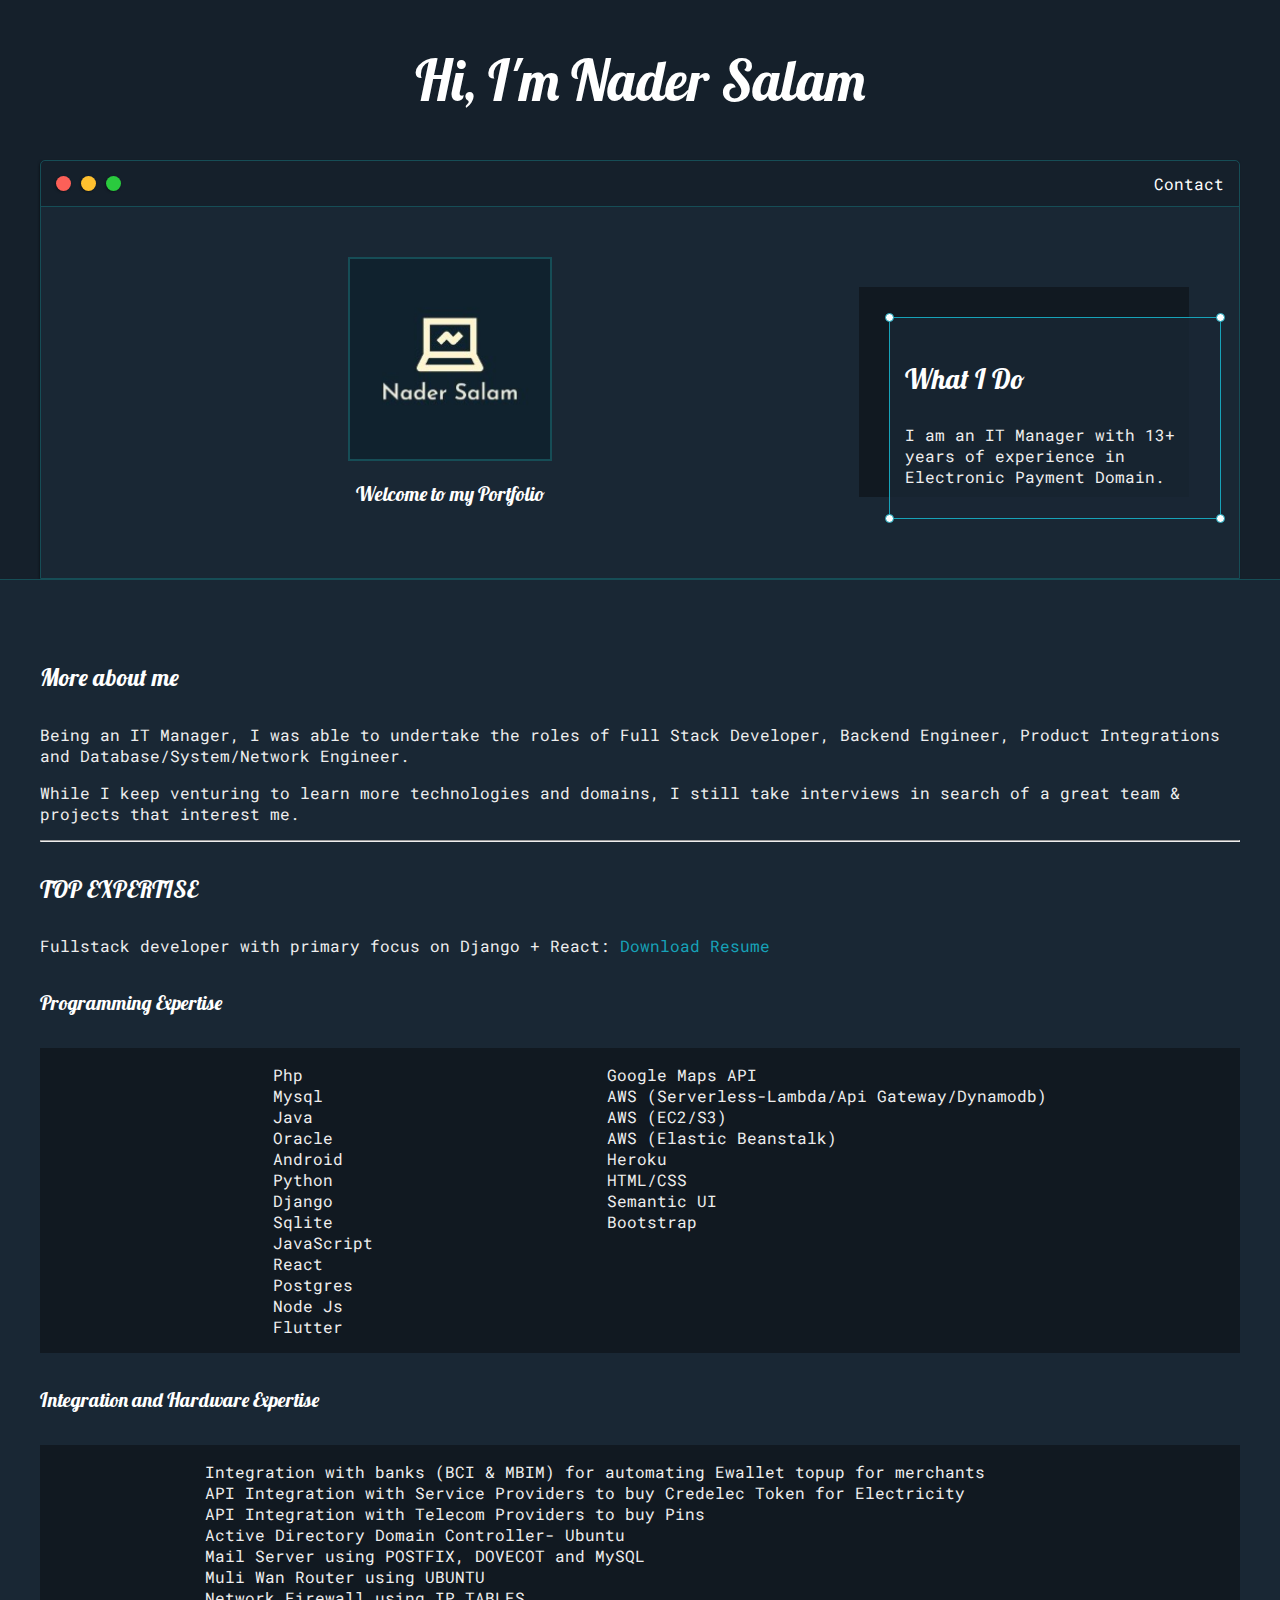
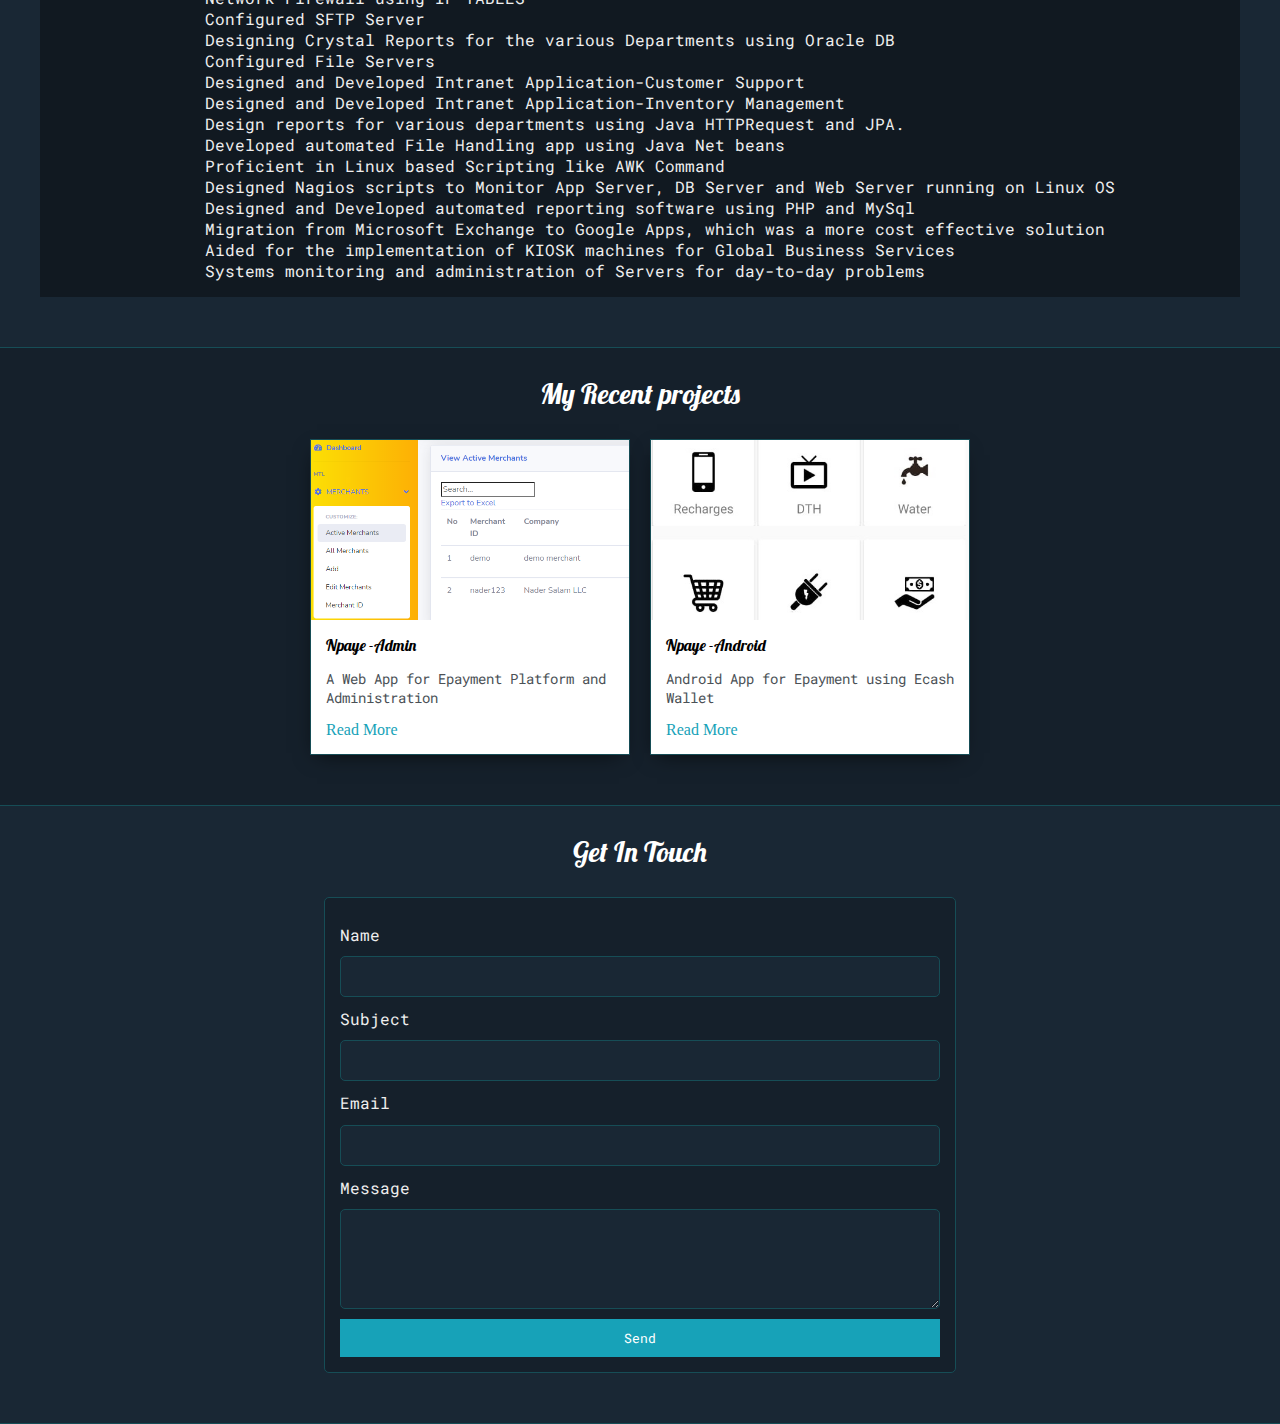
<file: index.html>
<html>
<head>
	<title>Nader Salam</title>


	<meta name="viewport" content="width=device-width, initial-scale=1, maximum-scale=1, minimum-scale=1" />

	<link href="https://fonts.googleapis.com/css2?family=Russo+One&display=swap" rel="stylesheet">

<link href="https://fonts.googleapis.com/css2?family=Lobster&display=swap" rel="stylesheet">
	<link href="https://fonts.googleapis.com/css2?family=Roboto+Mono:wght@500&family=Russo+One&display=swap" rel="stylesheet">
	
	

	<link rel="stylesheet" type="text/css" href="default.css">

</head>
<body>

	<section class="s1">
		<div class="main-container">
			<div class="greeting-wrapper">
				<h1>Hi, I'm Nader Salam</h1>
			</div>


			<div class="intro-wrapper">
				<div class="nav-wrapper">

					<!-- Link around dots-wrapper added after tutorial video -->
					<a href="index.html">
						<div class="dots-wrapper">
							<div id="dot-1" class="browser-dot"></div>
							<div id="dot-2" class="browser-dot"></div>
							<div id="dot-3" class="browser-dot"></div>
						</div>
					</a>
					

					<ul id="navigation">
						<li><a href="index.html#contact">Contact</a></li>

					</ul>
				</div>

				<div class="left-column">
					
						<img id="profile_pic" src="images/Nader Salam.jpeg">
					<h5 style="text-align: center;line-height: 0;">Welcome to my Portfolio</h5>

				

					
				</div>

				<div class="right-column">

					<div id="preview-shadow">
						<div id="preview">
							<div id="corner-tl" class="corner"></div>
							<div id="corner-tr" class="corner"></div>
							<h3>What I Do</h3>
							<p>I am an IT Manager with 13+ years of experience in Electronic Payment Domain.</p>
							<div id="corner-br" class="corner"></div>
							<div id="corner-bl" class="corner"></div>
						</div>
					</div>
				</div>
			</div>
		</div>
	</section>

	<section class="s2">
		<div class="main-container">

			<div class="about-wrapper">
				<div class="about-me">
					<h4>More about me</h4>

			<p>Being an IT Manager, I was able to undertake the roles of Full Stack Developer, Backend Engineer, Product Integrations and Database/System/Network Engineer.</p>

					<p>While I keep venturing to learn more technologies and domains, I still take interviews in search of a great team & projects that interest me.</p>


					<hr>

					<h4>TOP EXPERTISE</h4>

					<p>Fullstack developer with primary focus on Django + React: <a target="_blank" href="NaderSalam.pdf">Download Resume</a></p>
	<h5>Programming Expertise</h5>
					<div id="skills">
					
						<ul>
					
						<li>Php</li>
						<li>Mysql</li>
						<li>Java</li>
						<li>Oracle</li>
						<li>Android</li>
							<li>Python</li>
							<li>Django</li>
							<li>Sqlite</li>
							<li>JavaScript</li>
							<li>React</li>
							<li>Postgres</li>
							<li>Node Js</li>
							<li>Flutter</li>
						</ul>

						<ul>
							<li>Google Maps API</li>
					
							<li>AWS (Serverless-Lambda/Api Gateway/Dynamodb)</li>
							<li>AWS (EC2/S3)</li>
							<li>AWS (Elastic Beanstalk)</li>
							<li>Heroku</li>
							<li>HTML/CSS</li>
									<li>Semantic UI</li>
							<li>Bootstrap</li>
						</ul>
						
	

					</div>
					
					
						<h5>Integration and Hardware Expertise</h5>
					<div id="skills">
					
						<ul>
					<li>Integration with banks (BCI & MBIM) for automating Ewallet topup for merchants</li>
					<li>API Integration with Service Providers to buy Credelec Token for Electricity</li>
					<li>API Integration with Telecom Providers to buy Pins</li>
						<li>Active Directory Domain Controller- Ubuntu</li>
						<li>Mail Server using POSTFIX, DOVECOT and MySQL</li>
						<li>Muli Wan Router using UBUNTU</li>
						<li>Network Firewall using IP TABLES</li>
						<li>Configured SFTP Server </li>
							<li>Designing Crystal Reports for the various Departments using Oracle DB</li>
							<li>Configured File Servers</li>
							<li>Designed and Developed Intranet Application-Customer Support</li>
							<li>Designed and Developed Intranet Application-Inventory Management</li>
							<li>Design reports for various departments using Java HTTPRequest and JPA.</li>
							<li>Developed automated File Handling app using Java Net beans</li>
							<li>Proficient in Linux based Scripting like AWK Command</li>
							<li>Designed Nagios scripts to Monitor App Server, DB Server and Web Server running on Linux OS</li>
							<li>Designed and Developed automated reporting software using PHP and MySql</li>
							<li>Migration from Microsoft Exchange to Google Apps, which was a more cost effective solution</li>
							<li>Aided for the implementation of KIOSK machines for Global Business Services</li>
							<li>Systems monitoring and administration of Servers for day-to-day problems</li>
							
						</ul>

			
						
	

					</div>

					</div>

				</div>


	</section>

	<section class="s1">
		<div class="main-container">
			<h3 style="text-align: center;">My Recent projects</h3>

			<div class="post-wrapper">

				<div>
					<div class="post">
						<img class="thumbnail" src="images/npaye1.png">
						<div class="post-preview">
							<h6 class="post-title">Npaye -Admin </h6>
							<p class="post-intro">A Web App for Epayment Platform and Administration</p>
							<a href="post.html">Read More</a>
						</div>
					</div>
				</div>

				<div>
					<div class="post">
						<img class="thumbnail" src="images/Android.jpg">
						<div class="post-preview">
							<h6 class="post-title">Npaye -Android </h6>
							<p class="post-intro">Android App for Epayment using Ecash Wallet </p>
							<a href="android.html">Read More</a>
						</div>
					</div>
				</div>


			</div>
		</div>
	</section>

	<section class="s2">
		<div class="main-container">
			<a href=""></a>
			<h3 style="text-align: center;">Get In Touch</h3>

			<form id="contact-form" action="mailto:nader684@yahoo.co.in" method="post" enctype="text/plain">
				<a name="contact"></a>

				<label>Name</label>
				<input class="input-field" type="text" name="name">

				<label>Subject</label>
				<input class="input-field" type="text" name="subject">

				<label>Email</label>
				<input class="input-field" type="text" name="email">

				<label>Message</label>
				<textarea class="input-field" name="message"></textarea>

				<input id="submit-btn" type="submit" value="Send">
			</form>
		</div>
	</section> 

	<script type="text/javascript" src="script.js"></script>
</body>
</html>
</file>
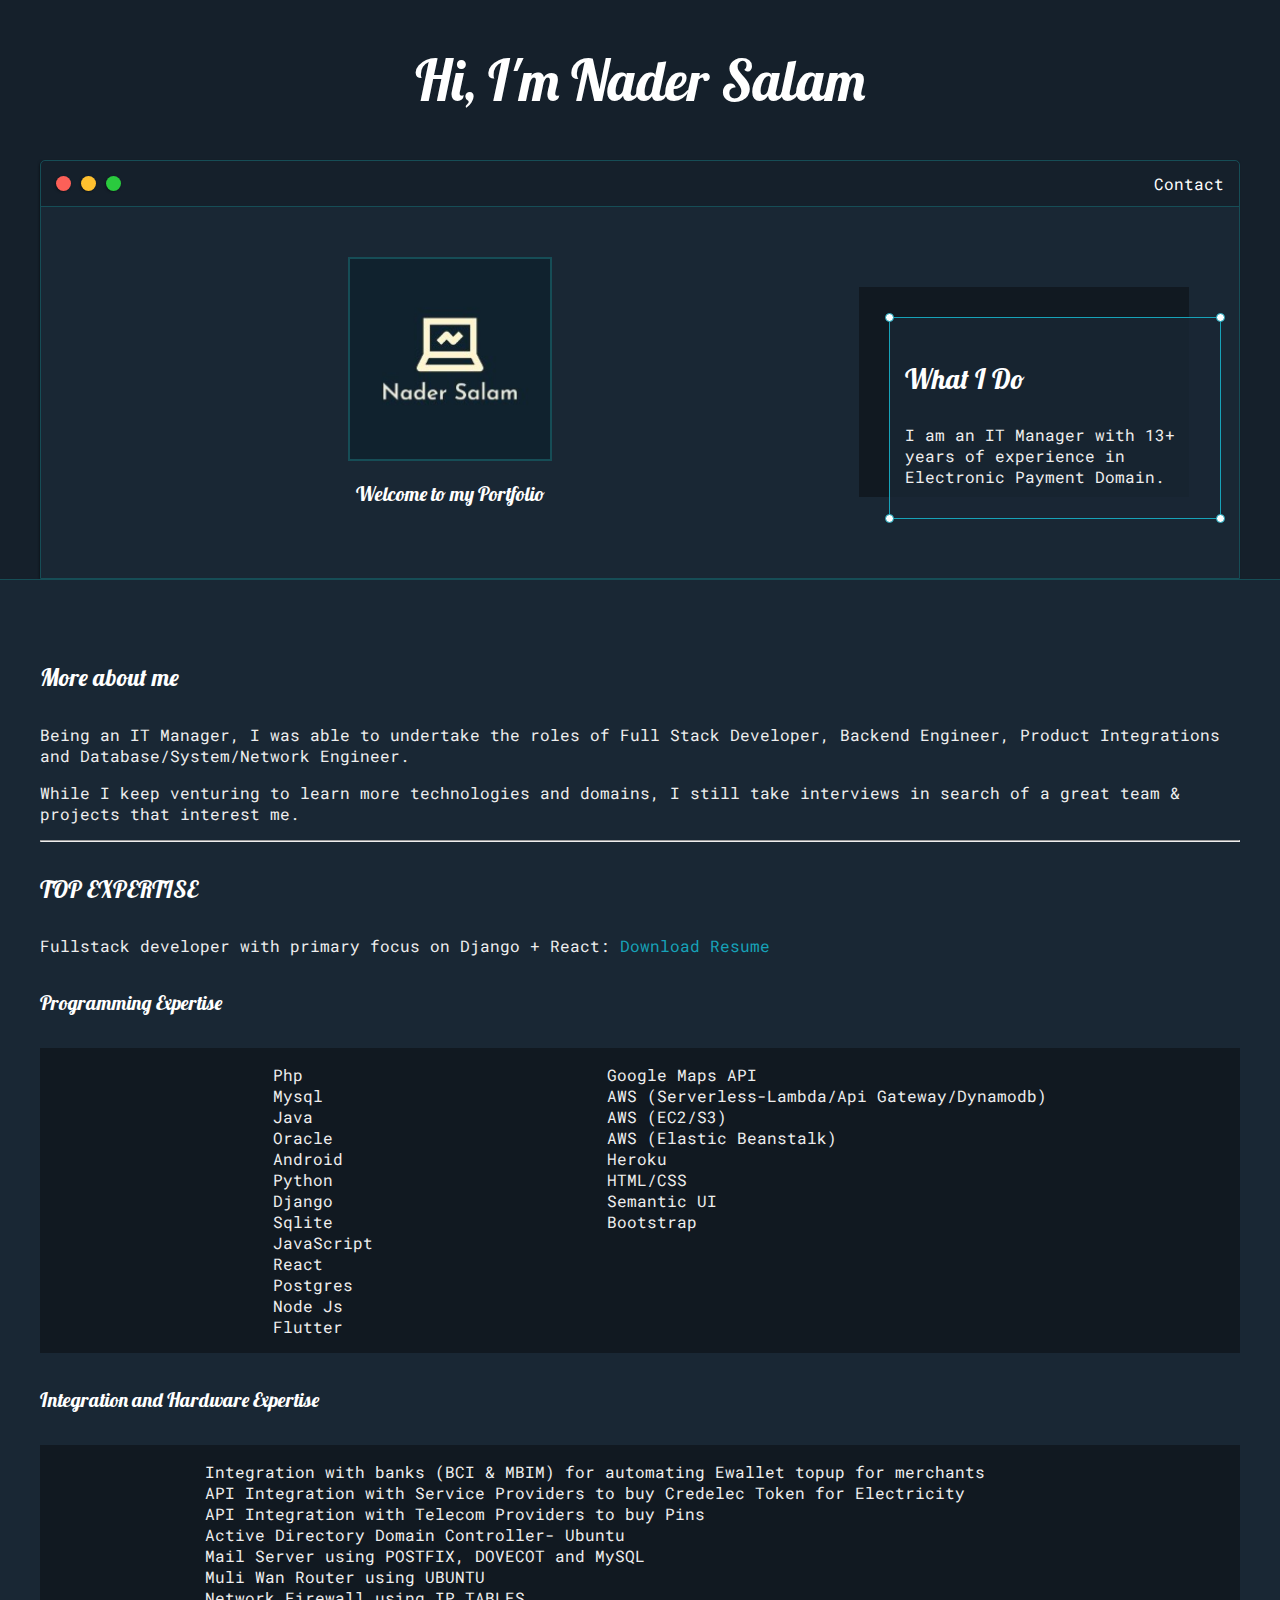
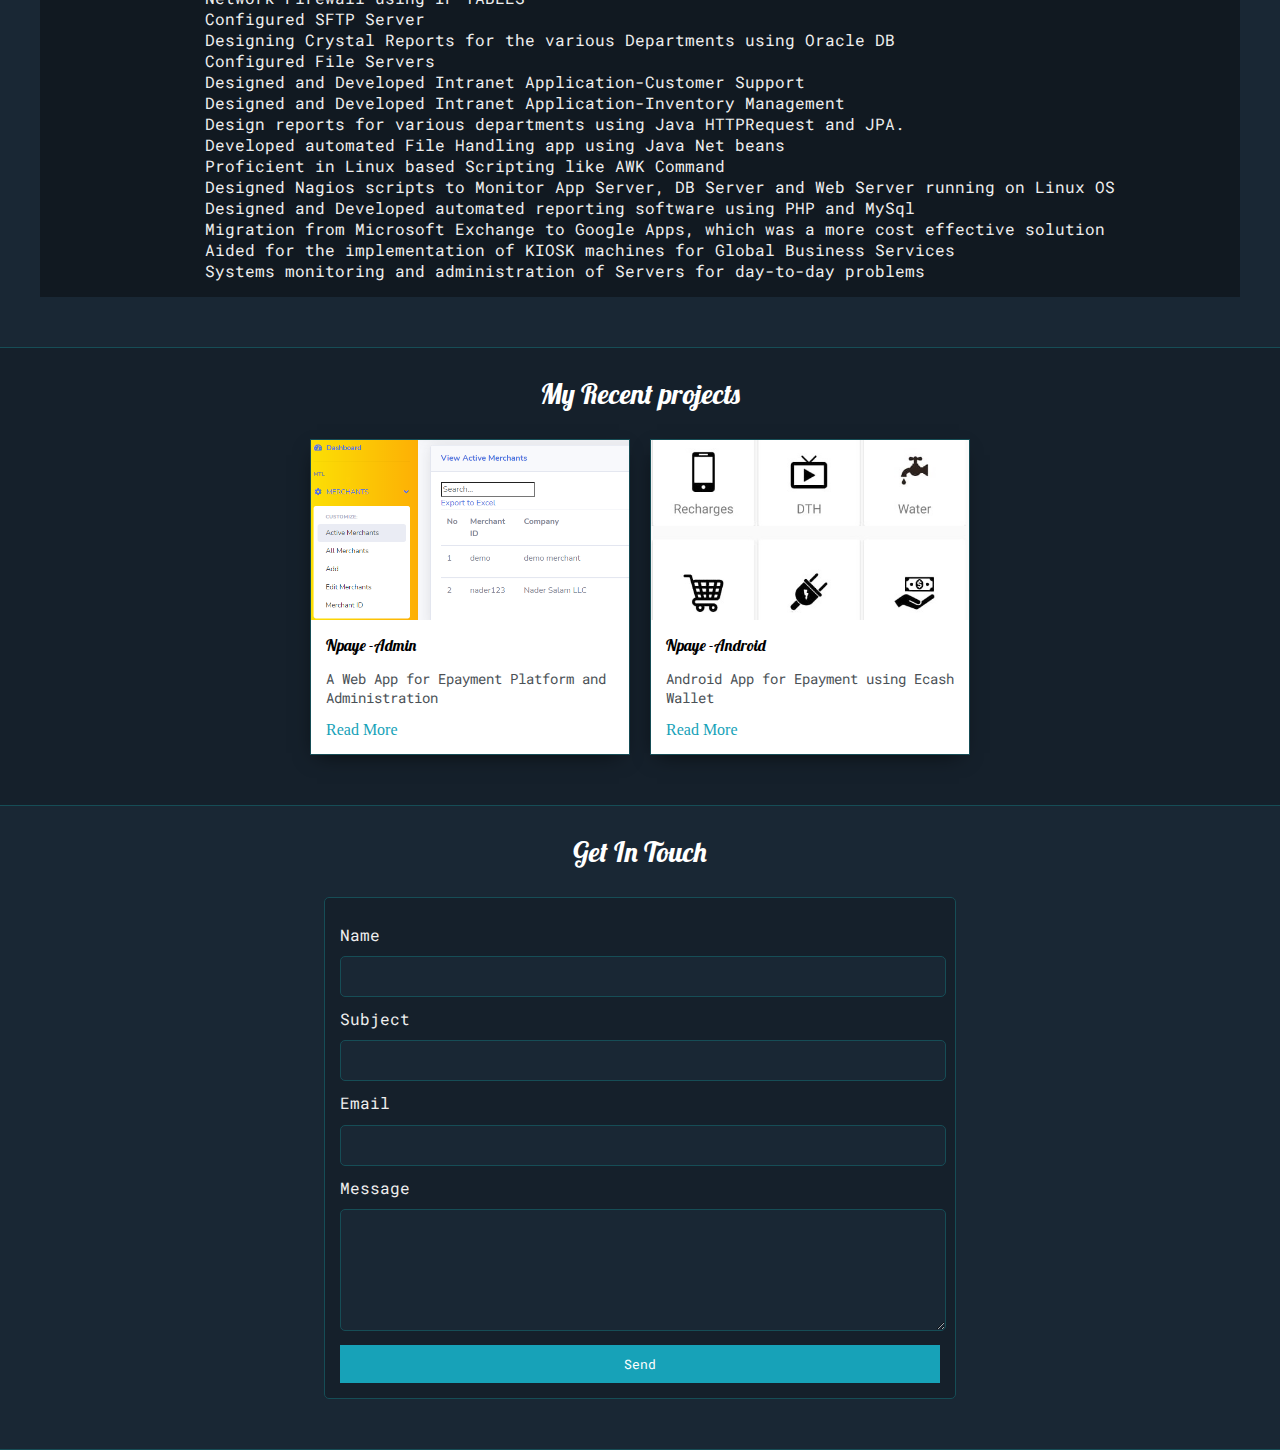
<file: portfolio-website-master/index.html>
<!DOCTYPE html>
<html>
<head>
	<title>Nader Salam</title>


	<meta name="viewport" content="width=device-width, initial-scale=1, maximum-scale=1, minimum-scale=1" />

	<link href="https://fonts.googleapis.com/css2?family=Russo+One&display=swap" rel="stylesheet">

<link href="https://fonts.googleapis.com/css2?family=Lobster&display=swap" rel="stylesheet">
	<link href="https://fonts.googleapis.com/css2?family=Roboto+Mono:wght@500&family=Russo+One&display=swap" rel="stylesheet">
	
	

	<link rel="stylesheet" type="text/css" href="default.css">

</head>
<body>

	<section class="s1">
		<div class="main-container">
			<div class="greeting-wrapper">
				<h1>Hi, I'm Nader Salam</h1>
			</div>


			<div class="intro-wrapper">
				<div class="nav-wrapper">

					<!-- Link around dots-wrapper added after tutorial video -->
					<a href="index.html">
						<div class="dots-wrapper">
							<div id="dot-1" class="browser-dot"></div>
							<div id="dot-2" class="browser-dot"></div>
							<div id="dot-3" class="browser-dot"></div>
						</div>
					</a>
					

					<ul id="navigation">
						<li><a href="index.html#contact">Contact</a></li>

					</ul>
				</div>

				<div class="left-column">
					
						<img id="profile_pic" src="images/Nader Salam.jpeg">
					<h5 style="text-align: center;line-height: 0;">Welcome to my Portfolio</h5>

				

					
				</div>

				<div class="right-column">

					<div id="preview-shadow">
						<div id="preview">
							<div id="corner-tl" class="corner"></div>
							<div id="corner-tr" class="corner"></div>
							<h3>What I Do</h3>
							<p>I am an IT Manager with 13+ years of experience in Electronic Payment Domain.</p>
							<div id="corner-br" class="corner"></div>
							<div id="corner-bl" class="corner"></div>
						</div>
					</div>
				</div>
			</div>
		</div>
	</section>

	<section class="s2">
		<div class="main-container">

			<div class="about-wrapper">
				<div class="about-me">
					<h4>More about me</h4>

			<p>Being an IT Manager, I was able to undertake the roles of Full Stack Developer, Backend Engineer, Product Integrations and Database/System/Network Engineer.</p>

					<p>While I keep venturing to learn more technologies and domains, I still take interviews in search of a great team & projects that interest me.</p>


					<hr>

					<h4>TOP EXPERTISE</h4>

					<p>Fullstack developer with primary focus on Django + React: <a target="_blank" href="Nader.pdf">Download Resume</a></p>
	<h5>Programming Expertise</h5>
					<div id="skills">
					
						<ul>
					
						<li>Php</li>
						<li>Mysql</li>
						<li>Java</li>
						<li>Oracle</li>
						<li>Android</li>
							<li>Python</li>
							<li>Django</li>
							<li>Sqlite</li>
							<li>JavaScript</li>
							<li>React</li>
							<li>Postgres</li>
							<li>Node Js</li>
							<li>Flutter</li>
						</ul>

						<ul>
							<li>Google Maps API</li>
					
							<li>AWS (Serverless-Lambda/Api Gateway/Dynamodb)</li>
							<li>AWS (EC2/S3)</li>
							<li>AWS (Elastic Beanstalk)</li>
							<li>Heroku</li>
							<li>HTML/CSS</li>
									<li>Semantic UI</li>
							<li>Bootstrap</li>
						</ul>
						
	

					</div>
					
					
						<h5>Integration and Hardware Expertise</h5>
					<div id="skills">
					
						<ul>
					<li>Integration with banks (BCI & MBIM) for automating Ewallet topup for merchants</li>
					<li>API Integration with Service Providers to buy Credelec Token for Electricity</li>
					<li>API Integration with Telecom Providers to buy Pins</li>
						<li>Active Directory Domain Controller- Ubuntu</li>
						<li>Mail Server using POSTFIX, DOVECOT and MySQL</li>
						<li>Muli Wan Router using UBUNTU</li>
						<li>Network Firewall using IP TABLES</li>
						<li>Configured SFTP Server </li>
							<li>Designing Crystal Reports for the various Departments using Oracle DB</li>
							<li>Configured File Servers</li>
							<li>Designed and Developed Intranet Application-Customer Support</li>
							<li>Designed and Developed Intranet Application-Inventory Management</li>
							<li>Design reports for various departments using Java HTTPRequest and JPA.</li>
							<li>Developed automated File Handling app using Java Net beans</li>
							<li>Proficient in Linux based Scripting like AWK Command</li>
							<li>Designed Nagios scripts to Monitor App Server, DB Server and Web Server running on Linux OS</li>
							<li>Designed and Developed automated reporting software using PHP and MySql</li>
							<li>Migration from Microsoft Exchange to Google Apps, which was a more cost effective solution</li>
							<li>Aided for the implementation of KIOSK machines for Global Business Services</li>
							<li>Systems monitoring and administration of Servers for day-to-day problems</li>
							
						</ul>

			
						
	

					</div>

					</div>

				</div>


	</section>

	<section class="s1">
		<div class="main-container">
			<h3 style="text-align: center;">My Recent projects</h3>

			<div class="post-wrapper">

				<div>
					<div class="post">
						<img class="thumbnail" src="images/npaye1.png">
						<div class="post-preview">
							<h6 class="post-title">Npaye -Admin </h6>
							<p class="post-intro">A Web App for Epayment Platform and Administration</p>
							<a href="post.html">Read More</a>
						</div>
					</div>
				</div>

				<div>
					<div class="post">
						<img class="thumbnail" src="images/Android.jpg">
						<div class="post-preview">
							<h6 class="post-title">Npaye -Android </h6>
							<p class="post-intro">Android App for Epayment using Ecash Wallet </p>
							<a href="android.html">Read More</a>
						</div>
					</div>
				</div>


			</div>
		</div>
	</section>

	<section class="s2">
		<div class="main-container">
			<a href=""></a>
			<h3 style="text-align: center;">Get In Touch</h3>

			<form id="contact-form" action="mailto:nader684@yahoo.co.in" method="post" enctype="text/plain">
				<a name="contact"></a>

				<label>Name</label>
				<input class="input-field" type="text" name="name">

				<label>Subject</label>
				<input class="input-field" type="text" name="subject">

				<label>Email</label>
				<input class="input-field" type="text" name="email">

				<label>Message</label>
				<textarea class="input-field" name="message"></textarea>

				<input id="submit-btn" type="submit" value="Send">
			</form>
		</div>
	</section> 

	<script type="text/javascript" src="script.js"></script>
</body>
</html>
</file>
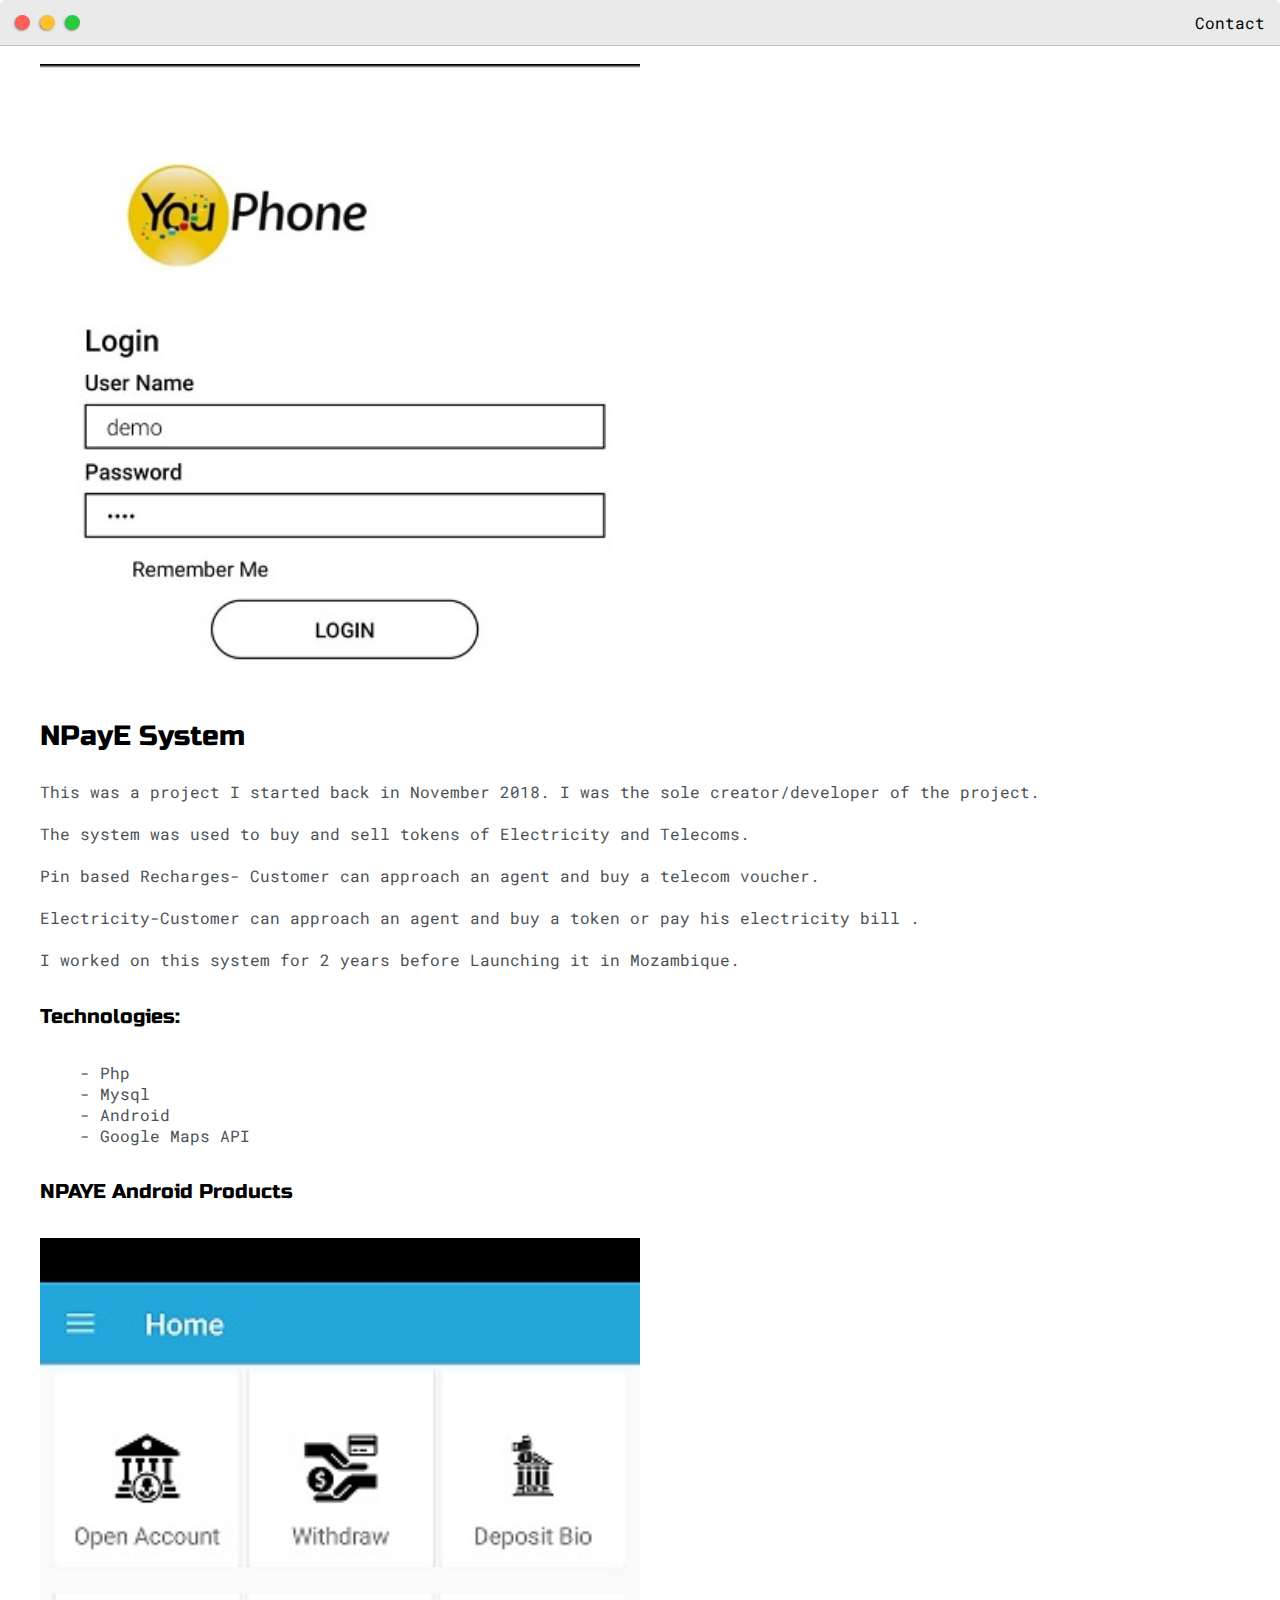
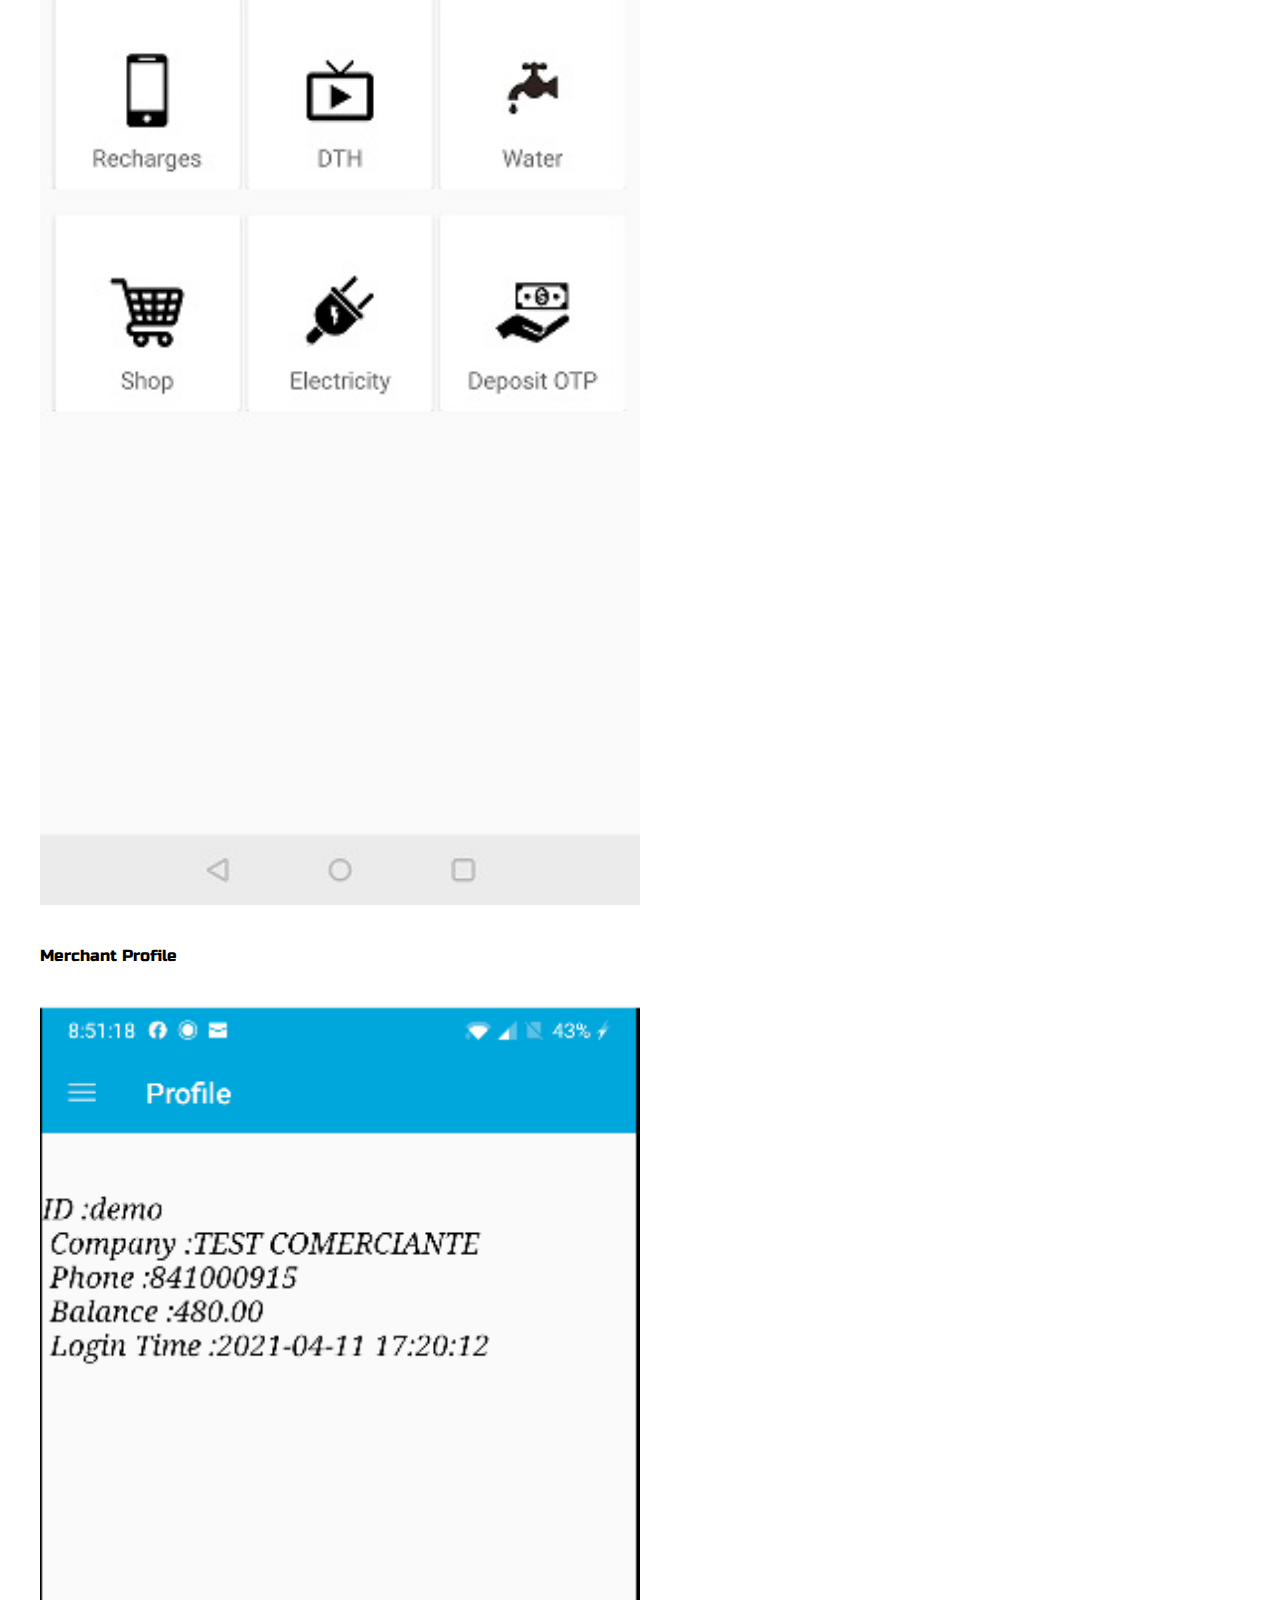
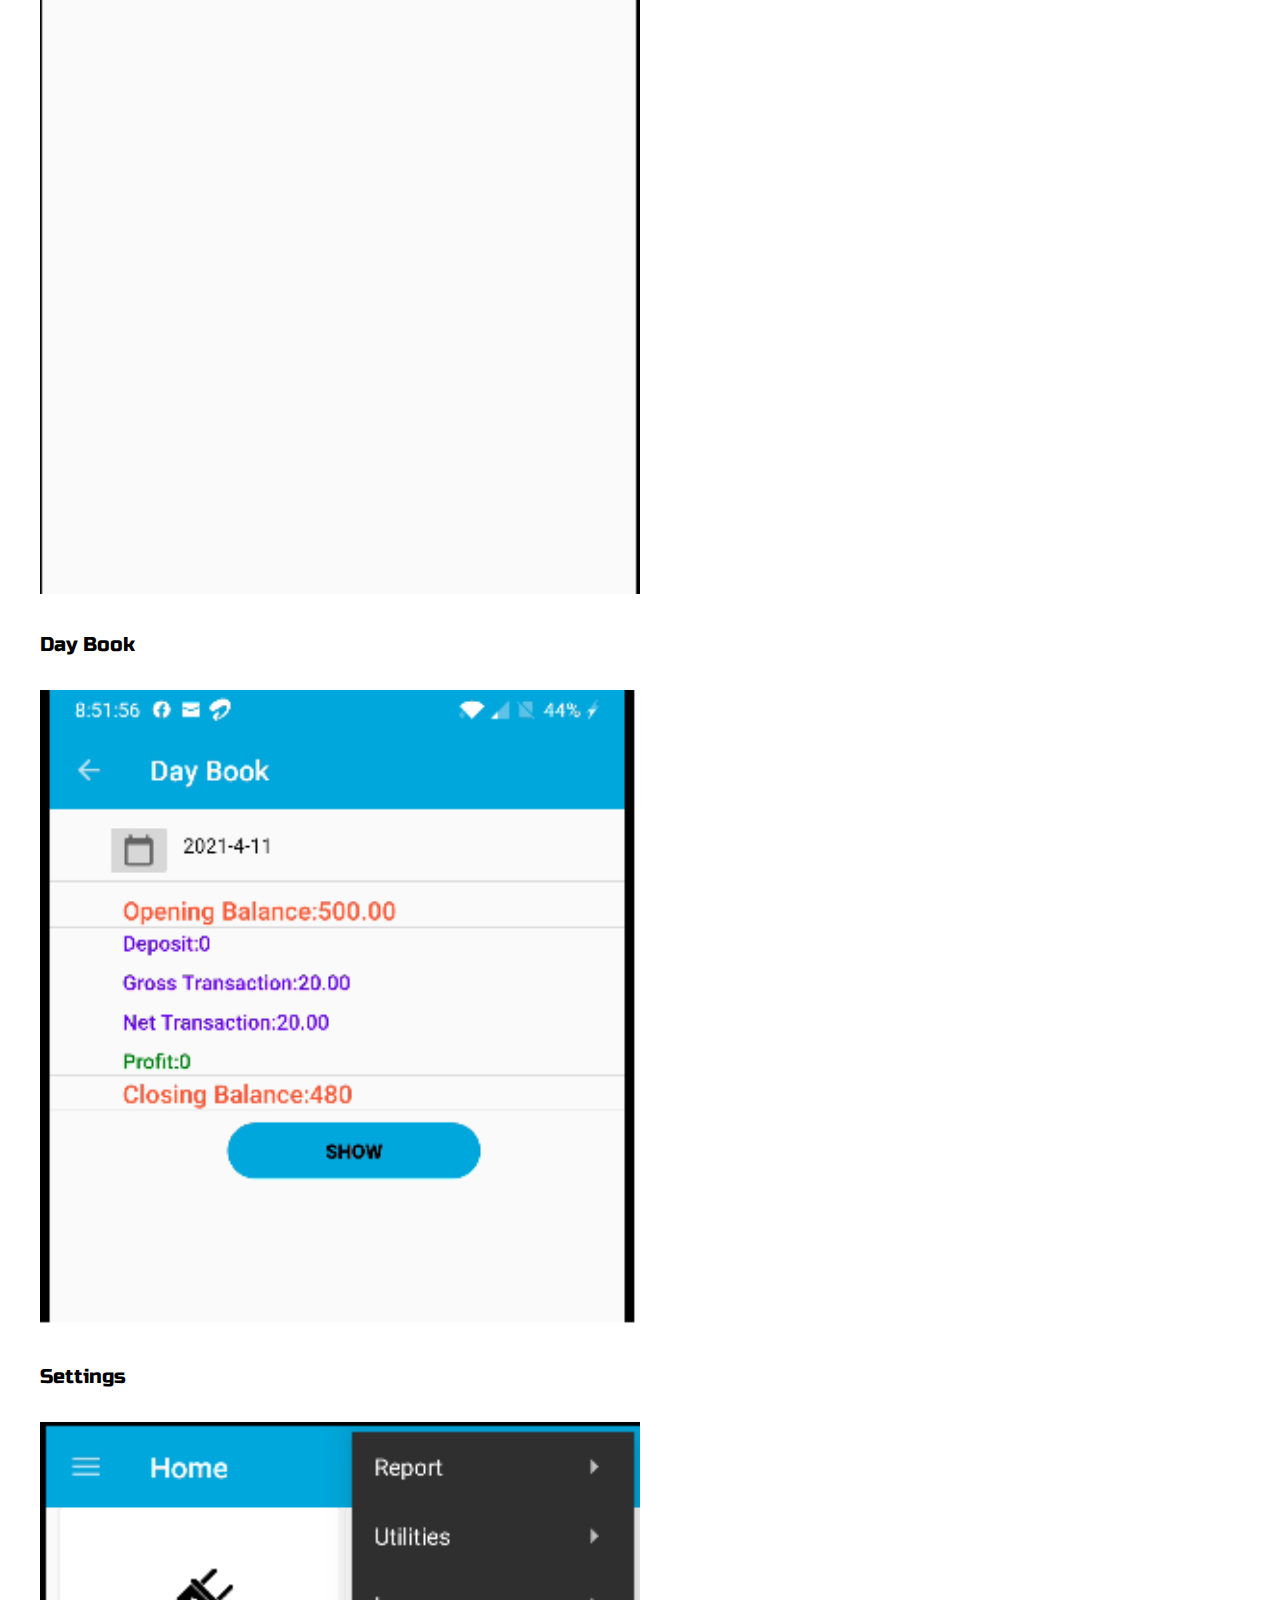
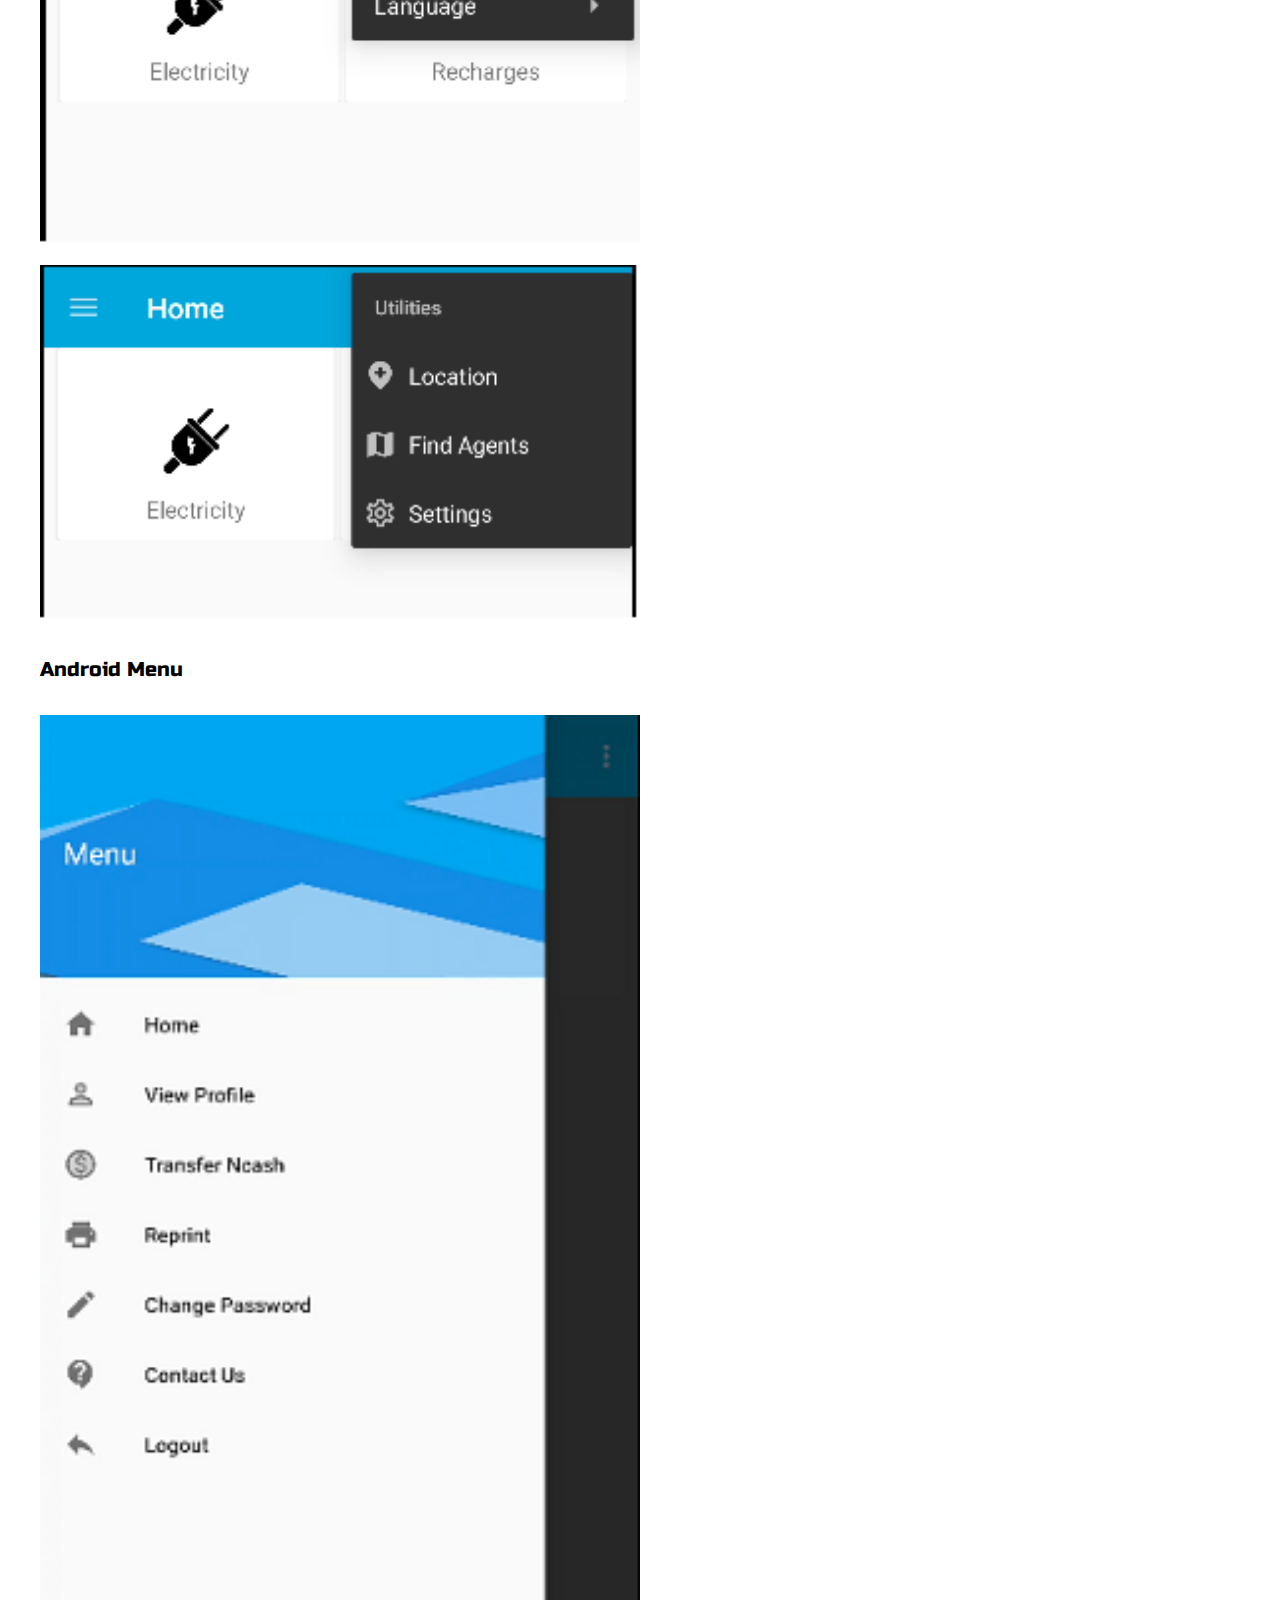
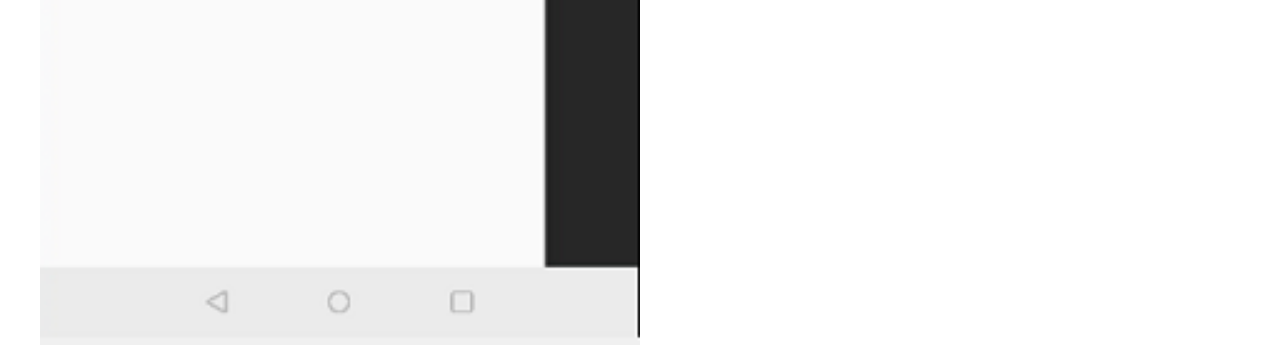
<file: android.html>
<!DOCTYPE html>
<html>
<head>
	<title>Post Name</title>


	<meta name="viewport" content="width=device-width, initial-scale=1, maximum-scale=1, minimum-scale=1" />

	<link href="https://fonts.googleapis.com/css2?family=Russo+One&display=swap" rel="stylesheet">
	<link href="https://fonts.googleapis.com/css2?family=Lobster&display=swap" rel="stylesheet">

	<link href="https://fonts.googleapis.com/css2?family=Roboto+Mono:wght@500&display=swap" rel="stylesheet">

	<link rel="stylesheet" type="text/css" href="default1.css">


	<style type="text/css">
		.img-container{
			max-width: 600px;
		}

		img{
			width: 100%
		}

	</style>

</head>
<body>
	<div class="nav-wrapper">

		<!-- Link around dots-wrapper added after tutorial video -->
		<a href="index.html">
			<div class="dots-wrapper">
				<div id="dot-1" class="browser-dot"></div>
				<div id="dot-2" class="browser-dot"></div>
				<div id="dot-3" class="browser-dot"></div>
			</div>
		</a>

		<ul id="navigation">
			<li><a href="index.html#contact">Contact</a></li>

		</ul>
	</div>

	<div class="main-container">
		<br>

		<div class="img-container">
			<img src="images/android-login.jpeg">
		</div>
		
		<h3>NPayE System</h3>

		<p>This was a project I started back in November 2018. I was the sole creator/developer of the project. 
		<br>
		<br>
		The system was used to buy and sell tokens of Electricity and Telecoms.
		<br>
		<br>
		Pin based Recharges- Customer can approach an agent and buy a telecom voucher.
		<br>
		<br>
		Electricity-Customer can approach an agent and buy a token or pay his electricity bill .
		<br>
		<br>
		I worked on this system for 2 years before Launching it in Mozambique.</p>

		<h5>Technologies:</h5>
		<ul>
			<li>- Php</li>
			<li>- Mysql</li>
			<li>- Android</li>
			<li>- Google Maps API</li>
			
		</ul>


		<h5>NPAYE Android Products</h5>
		<div class="img-container">
			<img src="images/Android Products.jpg">
		</div>

		<h6>Merchant Profile</h5>
		<div class="img-container">
			<img src="images/android-prof.png">
		</div>

		<h5>Day Book</h5>
		<div class="img-container">
			<img src="images/android-day.png">
		</div>

		<h5>Settings</h5>
		<div class="img-container">
			<img src="images/android-settings1.png">
		</div>
		</br>
		
			<div class="img-container">
			<img src="images/android-settings2.png">
		</div>

		<h5>Android Menu</h5>
		<div class="img-container">
			<img src="images/android-menu.png">
		</div>

	</div>

</body>
</html>
</file>
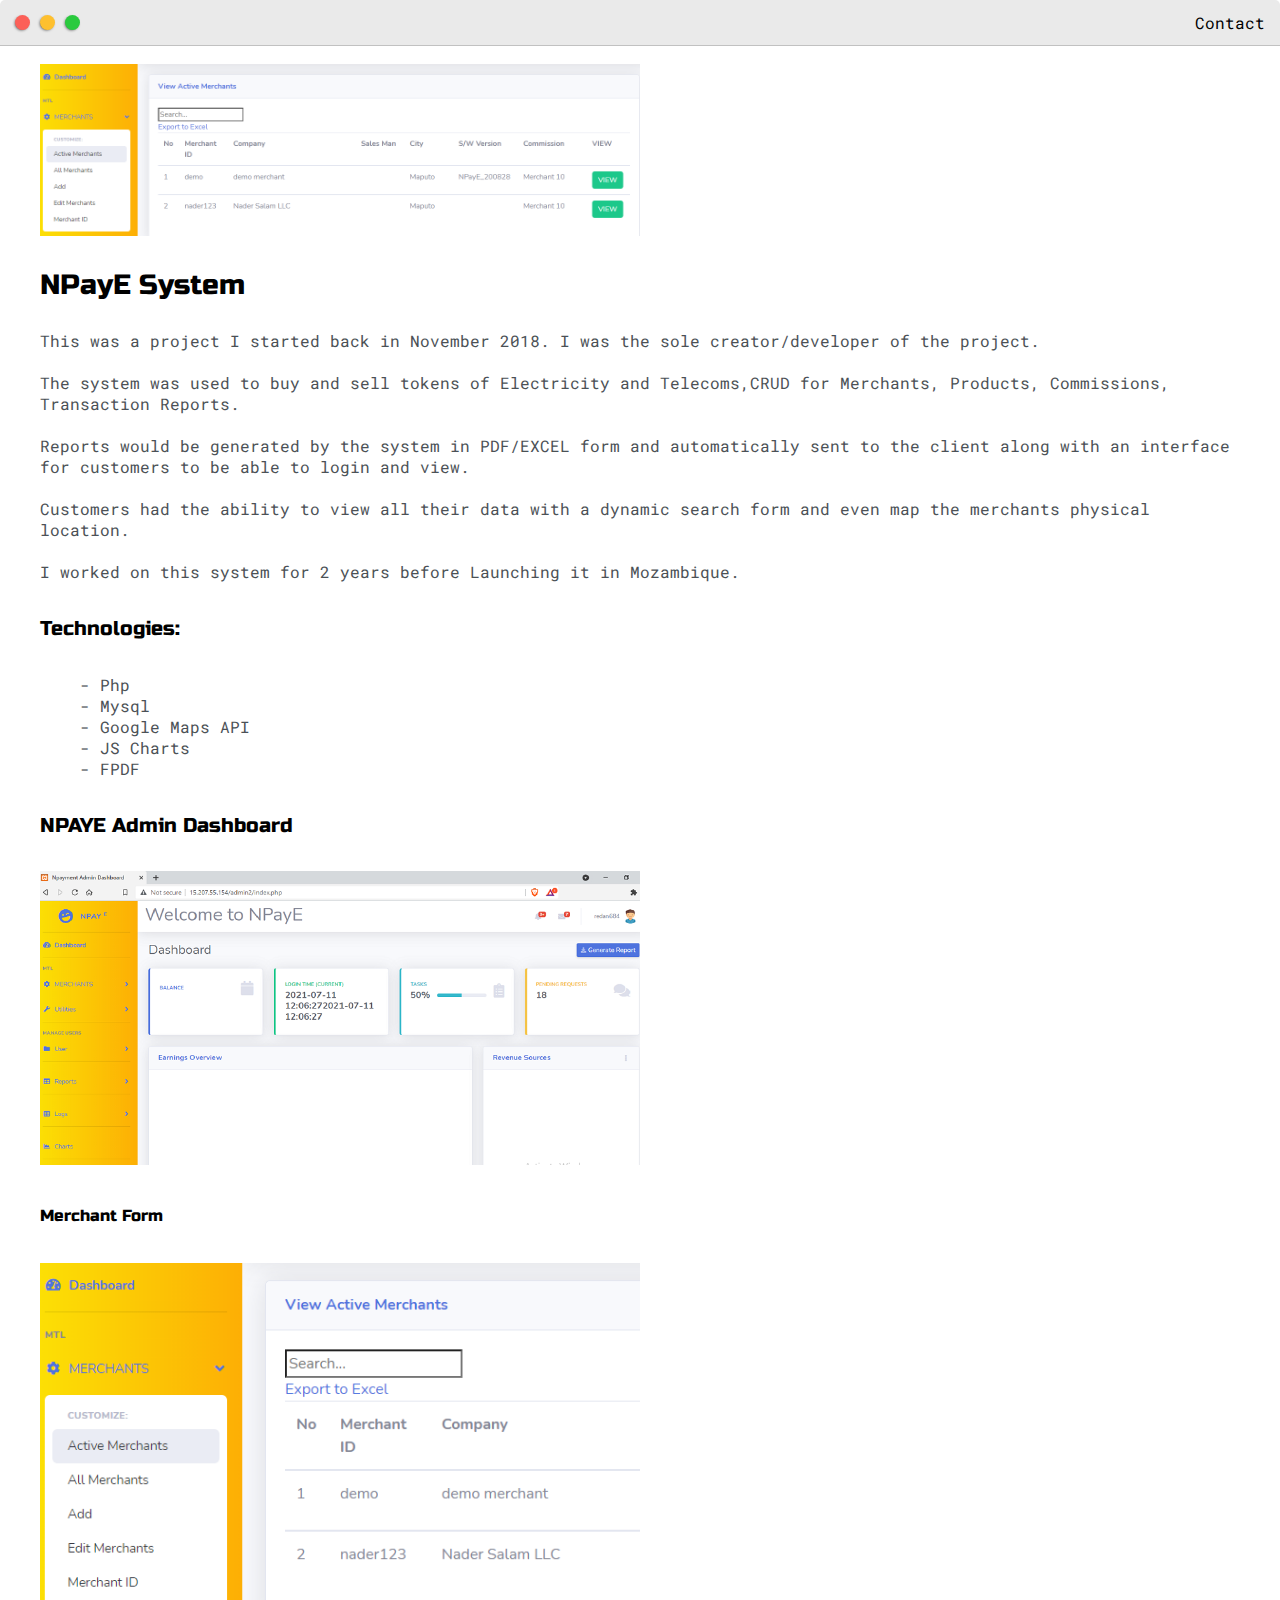
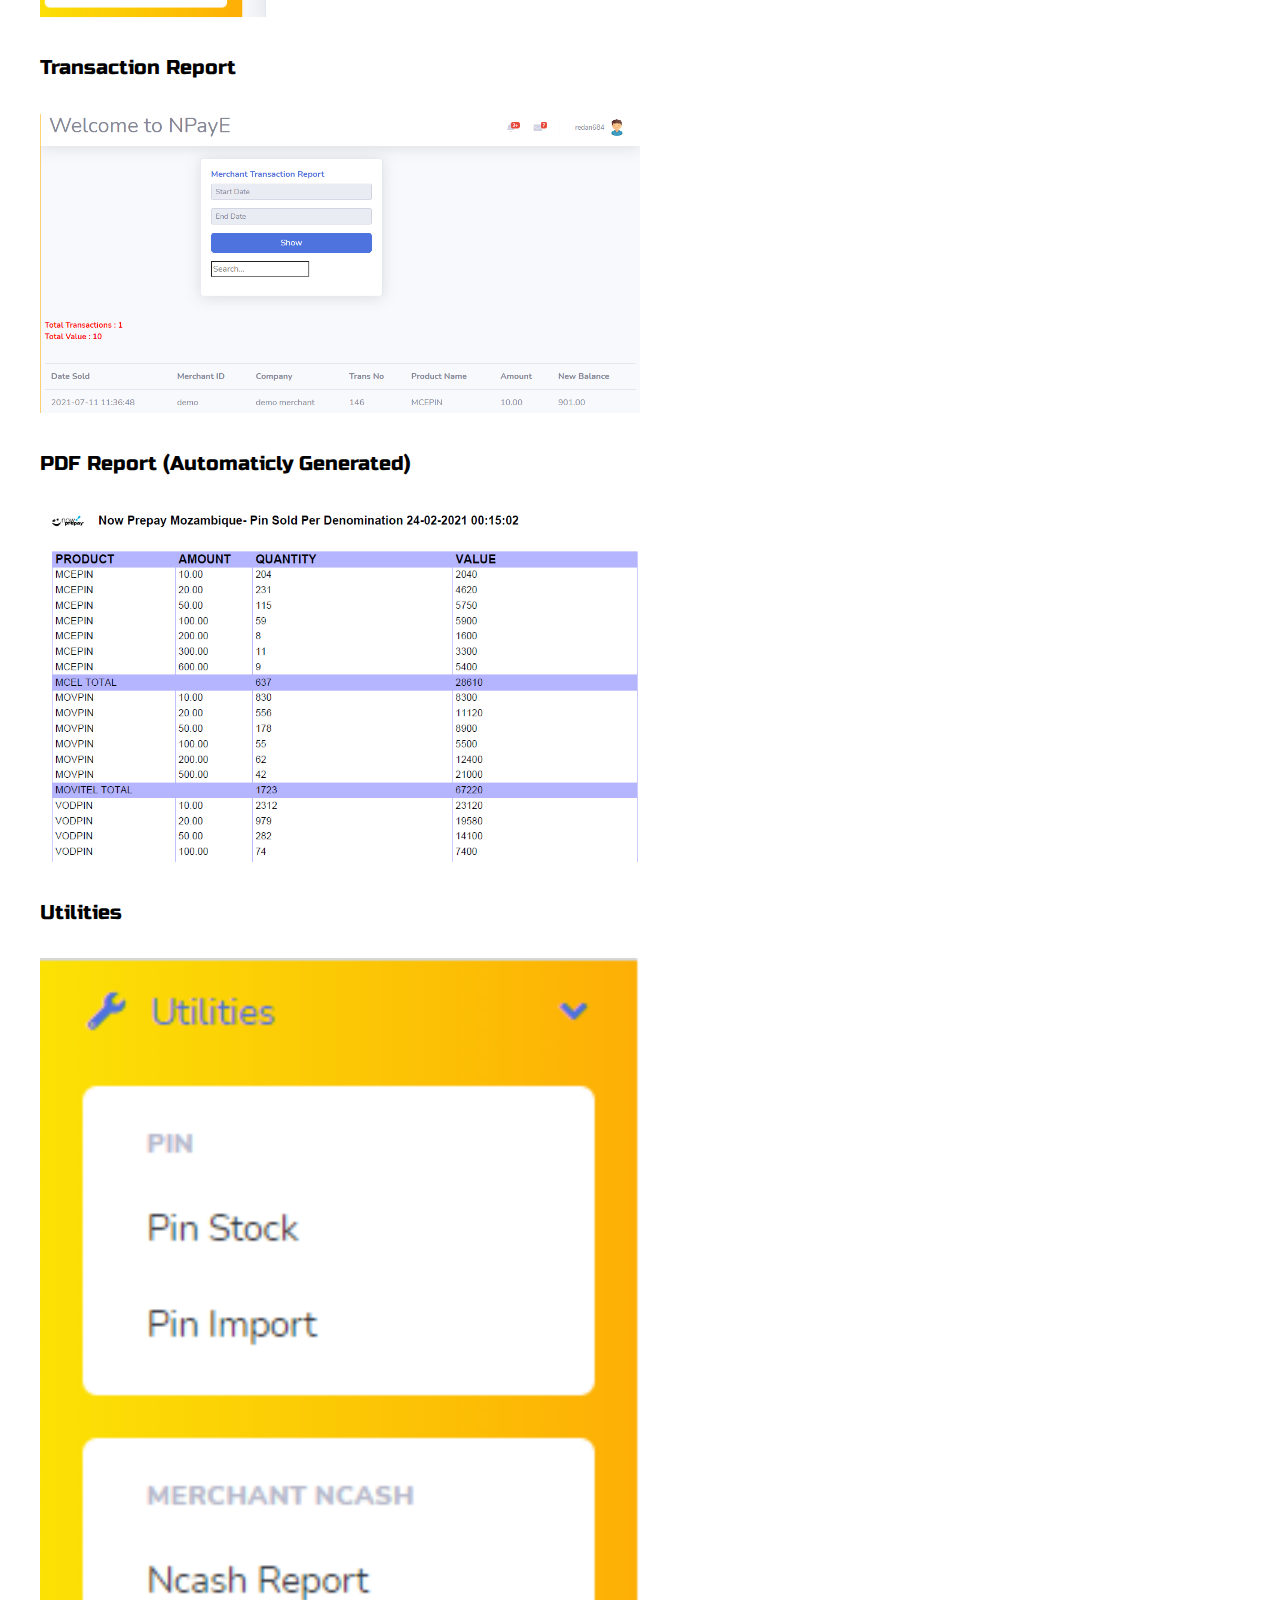
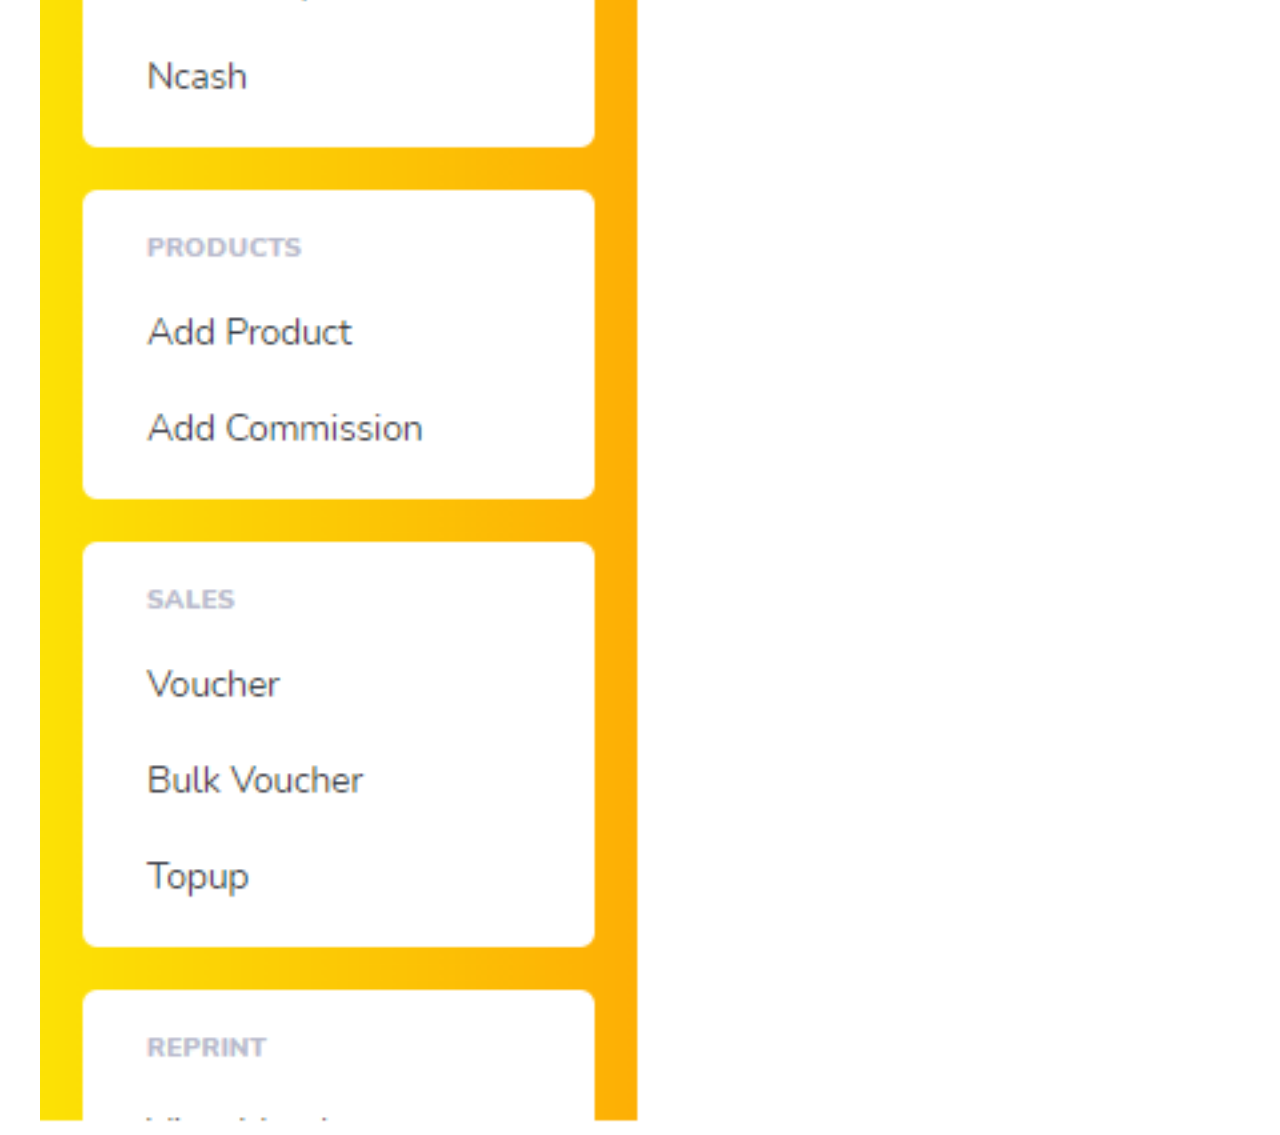
<file: post.html>
<!DOCTYPE html>
<html>
<head>
	<title>Post Name</title>


	<meta name="viewport" content="width=device-width, initial-scale=1, maximum-scale=1, minimum-scale=1" />

	<link href="https://fonts.googleapis.com/css2?family=Russo+One&display=swap" rel="stylesheet">
	<link href="https://fonts.googleapis.com/css2?family=Lobster&display=swap" rel="stylesheet">

	<link href="https://fonts.googleapis.com/css2?family=Roboto+Mono:wght@500&display=swap" rel="stylesheet">

	<link rel="stylesheet" type="text/css" href="default1.css">


	<style type="text/css">
		.img-container{
			max-width: 600px;
		}

		img{
			width: 100%
		}

	</style>

</head>
<body>
	<div class="nav-wrapper">

		<!-- Link around dots-wrapper added after tutorial video -->
		<a href="index.html">
			<div class="dots-wrapper">
				<div id="dot-1" class="browser-dot"></div>
				<div id="dot-2" class="browser-dot"></div>
				<div id="dot-3" class="browser-dot"></div>
			</div>
		</a>

		<ul id="navigation">
			<li><a href="index.html#contact">Contact</a></li>

		</ul>
	</div>

	<div class="main-container">
		<br>

		<div class="img-container">
			<img src="images/npaye-mer.png">
		</div>
		
		<h3>NPayE System</h3>

		<p>This was a project I started back in November 2018. I was the sole creator/developer of the project. 
		<br>
		<br>
		The system was used to buy and sell tokens of Electricity and Telecoms,CRUD for Merchants, Products, Commissions, Transaction Reports.
		<br>
		<br>
		Reports would be generated by the system in PDF/EXCEL form and automatically sent to the client along with an interface for customers to be able to login and view.
		<br>
		<br>
		Customers had the ability to view all their data with a dynamic search form and even map the merchants physical location.
		<br>
		<br>
		I worked on this system for 2 years before Launching it in Mozambique.</p>

		<h5>Technologies:</h5>
		<ul>
			<li>- Php</li>
			<li>- Mysql</li>
			<li>- Google Maps API</li>
			<li>- JS Charts</li>
			<li>- FPDF</li>
		</ul>


		<h5>NPAYE Admin Dashboard</h5>
		<div class="img-container">
			<img src="images/npaye.png">
		</div>

		<h6>Merchant Form</h5>
		<div class="img-container">
			<img src="images/npaye1.png">
		</div>

		<h5>Transaction Report</h5>
		<div class="img-container">
			<img src="images/transaction.png">
		</div>

		<h5>PDF Report (Automaticly Generated)</h5>
		<div class="img-container">
			<img src="images/pdf report.png">
		</div>

		<h5>Utilities</h5>
		<div class="img-container">
			<img src="images/npaye-util.png">
		</div>

	</div>

</body>
</html>
</file>
<file: default.css>
:root{
		--mainColor:#15202B;
	--secondaryColor:#192734;

	--borderColor:#164D56;

	--mainText:#fff;
	--secondaryText:#eeeeee;

	--themeDotBorder:#FFF;

	--previewBg:rgb(25, 39, 52, 0.8);
	--previewShadow:#111921;


	--buttonColor:#17a2b8;


}


html, body{
	padding: 0;
	margin: 0;
	scroll-behavior: smooth;
}

body *{
	transition: 0.3s;
}


h1, h2, h3, h4, h5, h6, strong{
	color: var(--mainText);
font-family: 'Lobster', cursive;
	font-weight: 500;
}

p, li, span, label, input, textarea{
	color: var(--secondaryText);
	font-family: 'Roboto Mono', monospace;

}

a{
	text-decoration: none;
	color:#17a2b8;
}

ul{
	list-style: none;
}

h1 { font-size: 56px;}
h2 { font-size: 36px;}
h3 { font-size: 28px;}
h4 { font-size: 24px;}
h5 { font-size: 20px;}
h6 { font-size: 16px;}


.s1{
	background-color: var(--mainColor);
	border-bottom:1px solid var(--borderColor);
	overflow:auto;
}

.s2{
	background-color: var(--secondaryColor);
	border-bottom:1px solid var(--borderColor);
	overflow:auto;
}




.main-container{
	width: 1200px;
	margin: 0 auto;
}


.greeting-wrapper{
	display: grid;
	text-align: center;
	align-content: center;
	min-height: 10em;

}

.intro-wrapper{
	background-color: var(--secondaryColor);
	border:1px solid var(--borderColor);
	border-radius:5px 5px 0 0;


	-webkit-box-shadow: -1px 1px 3px -1px rgba(0,0,0,0.75);
	-moz-box-shadow: -1px 1px 3px -1px rgba(0,0,0,0.75);
	box-shadow: -1px 1px 3px -1px rgba(0,0,0,0.75);

	display: grid;
	grid-template-columns: 1fr ;
	grid-template-areas: 
		'nav-wrapper nav-wrapper'
		'left-column right-column'
	;
}


.nav-wrapper{
	border-radius:5px 5px 0 0;
	grid-area:nav-wrapper;
	border-bottom: 1px solid var(--borderColor);
	display: flex;
	justify-content: space-between;
	align-items: center;
	background-color: var(--mainColor);
}

#navigation a{
	color:var(--mainText);
}


#navigation{
	margin:0;
	padding: 10px;
}

#navigation li{
	display: inline-block;
	margin-right: 5px;
	margin-left:5px;
}

.dots-wrapper{
	display: flex;
	padding: 10px;
}

#dot-1{
	background-color:  #FC6058;
}

#dot-2{
	background-color:  #FEC02F;
}

#dot-3{
	background-color:  #2ACA3E;
}

.browser-dot{
	background-color: black;
	height: 15px;
	width: 15px;
	border-radius: 50%;
	margin: 5px;

	-webkit-box-shadow: -1px 1px 3px -1px rgba(0,0,0,0.75);
	-moz-box-shadow: -1px 1px 3px -1px rgba(0,0,0,0.75);
	box-shadow: -1px 1px 3px -1px rgba(0,0,0,0.75);

}


.left-column{
	grid-area: left-column;
	padding-top:50px;
	padding-bottom: 50px;
}

#profile_pic{
	display: block;
	margin:0 auto;

	height: 200px;
	width: 200px;
	object-fit: cover;
	border:2px solid var(--borderColor);
}


#theme-options-wrapper{
	display: flex;
	justify-content: center;
}

.theme-dot{
	height: 30px;
	width: 30px;
	background-color: black;
	border-radius: 50%;

	margin: 5px;
	border:2px solid var(--themeDotBorder);

	-webkit-box-shadow: -1px 1px 3px -1px rgba(0,0,0,0.75);
	-moz-box-shadow: -1px 1px 3px -1px rgba(0,0,0,0.75);
	box-shadow: -1px 1px 3px -1px rgba(0,0,0,0.75);

	cursor: pointer;
}


.theme-dot:hover{
	border-width: 5px;
}




#purple-mode{
	background-color: #7E4C74;
}

#settings-note{
	font-size: 12px;
	font-style: italic;
	text-align: center;
}

.right-column{
	grid-area: right-column;
	display: grid;
	align-content: center;

	padding-top: 50px;
	padding-right: 50px;
	padding-bottom: 50px;
}


#preview-shadow{
	background-color: var(--previewShadow);
	max-width: 300px;
	height: 180px;
	padding-left: 30px;
	padding-top: 30px;
}

#preview{
	width: 300px;
	border:1.5px solid #17a2b8;
	background-color: var(--previewBg);
	padding:15px;
	position: relative;
}

.corner{
	width:7px;
	height: 7px;
	border-radius: 50%;
	border:1.5px solid #17a2b8;
	background-color: #fff;
	position: absolute;
}

#corner-tl{
	top:-5px;
	left: -5px
}

#corner-tr{
	top:-5px;
	right: -5px
}


#corner-br{
	bottom:-5px;
	right: -5px
}


#corner-bl{
	bottom:-5px;
	left: -5px
}

.about-wrapper{
	display: grid;
	grid-template-columns: repeat(auto-fit, minmax(320px, 1fr));
	padding-bottom: 50px;
	padding-top: 50px;
	gap:100px;
}


#skills{
	display: flex;
	justify-content: space-evenly;
	background-color: var(--previewShadow);
}

.social-links{
	display: grid;
	align-content: center;
	text-align: center;
}

#social_img{
	width: 100%;
}


.post-wrapper{
	display: grid;
	grid-template-columns: repeat(auto-fit, 320px);
	gap:20px;
	justify-content: center;
	padding-bottom: 50px;
}

.post{
	border:1px solid var(--borderColor);
	-webkit-box-shadow: -2px 7px 21px -9px rgba(0,0,0,0.75);
	-moz-box-shadow: -2px 7px 21px -9px rgba(0,0,0,0.75);
	box-shadow: -2px 7px 21px -9px rgba(0,0,0,0.75);
}

.thumbnail{
	display: block;
	width: 100%;
	height:180px;
	object-fit: cover;
}

.post-preview{
	background-color: #fff;
	padding:15px;
}

.post-title{
	color:black;
	margin: 0;
}

.post-intro{
	color:#4b5156;
	font-size: 14px;
}


#contact-form{
	display: block;
	max-width: 600px;
	margin: 0 auto;
	border: 1px solid var(--borderColor);
	padding: 15px;
	border-radius: 5px;
	background-color: var(--mainColor);
	margin-bottom: 50px;

}

#contact-form label{
	line-height: 2.7em;
}

#contact-form textarea{
	min-height: 100px;
	font-size: 14px;
}


.input-field{
	width: 100%;
	padding-top: 10px;
	padding-bottom:10px; 
	background-color: var(--secondaryColor);
	border-radius: 5px;
	border:1px solid var(--borderColor);
	font-size: 14px;
}


#submit-btn{
	margin-top: 10px;
	width: 100%;
	padding-top: 10px;
	padding-bottom:10px; 
	color: #fff;
	background-color: var(--buttonColor);
	border:none;
}


@media screen and (max-width: 1200px){
	.main-container{
		width: 95%;
	}
}

@media screen and (max-width: 800px){
	.intro-wrapper{
		grid-template-columns: 1fr;
		grid-template-areas: 
			'nav-wrapper'
			'left-column'
			'right-column'
		;
	}

	.right-column{
		justify-content: center;
	}

}

@media screen and (max-width: 400px){
	#preview-shadow{
		max-width: 280px;
		height: 180px;
		padding-left: 10px;
		padding-top: 10px;
	}

	#preview{
		width: 280px;

	}

}
</file>
<file: portfolio-website-master/default.css>
:root{
		--mainColor:#15202B;
	--secondaryColor:#192734;

	--borderColor:#164D56;

	--mainText:#fff;
	--secondaryText:#eeeeee;

	--themeDotBorder:#FFF;

	--previewBg:rgb(25, 39, 52, 0.8);
	--previewShadow:#111921;


	--buttonColor:#17a2b8;


}


html, body{
	padding: 0;
	margin: 0;
	scroll-behavior: smooth;
}

body *{
	transition: 0.3s;
}


h1, h2, h3, h4, h5, h6, strong{
	color: var(--mainText);
font-family: 'Lobster', cursive;
	font-weight: 500;
}

p, li, span, label, input, textarea{
	color: var(--secondaryText);
	font-family: 'Roboto Mono', monospace;

}

a{
	text-decoration: none;
	color:#17a2b8;
}

ul{
	list-style: none;
}

h1 { font-size: 56px;}
h2 { font-size: 36px;}
h3 { font-size: 28px;}
h4 { font-size: 24px;}
h5 { font-size: 20px;}
h6 { font-size: 16px;}


.s1{
	background-color: var(--mainColor);
	border-bottom:1px solid var(--borderColor);
	overflow:auto;
}

.s2{
	background-color: var(--secondaryColor);
	border-bottom:1px solid var(--borderColor);
	overflow:auto;
}




.main-container{
	width: 1200px;
	margin: 0 auto;
}


.greeting-wrapper{
	display: grid;
	text-align: center;
	align-content: center;
	min-height: 10em;

}

.intro-wrapper{
	background-color: var(--secondaryColor);
	border:1px solid var(--borderColor);
	border-radius:5px 5px 0 0;


	-webkit-box-shadow: -1px 1px 3px -1px rgba(0,0,0,0.75);
	-moz-box-shadow: -1px 1px 3px -1px rgba(0,0,0,0.75);
	box-shadow: -1px 1px 3px -1px rgba(0,0,0,0.75);

	display: grid;
	grid-template-columns: 1fr ;
	grid-template-areas: 
		'nav-wrapper nav-wrapper'
		'left-column right-column'
	;
}


.nav-wrapper{
	border-radius:5px 5px 0 0;
	grid-area:nav-wrapper;
	border-bottom: 1px solid var(--borderColor);
	display: flex;
	justify-content: space-between;
	align-items: center;
	background-color: var(--mainColor);
}

#navigation a{
	color:var(--mainText);
}


#navigation{
	margin:0;
	padding: 10px;
}

#navigation li{
	display: inline-block;
	margin-right: 5px;
	margin-left:5px;
}

.dots-wrapper{
	display: flex;
	padding: 10px;
}

#dot-1{
	background-color:  #FC6058;
}

#dot-2{
	background-color:  #FEC02F;
}

#dot-3{
	background-color:  #2ACA3E;
}

.browser-dot{
	background-color: black;
	height: 15px;
	width: 15px;
	border-radius: 50%;
	margin: 5px;

	-webkit-box-shadow: -1px 1px 3px -1px rgba(0,0,0,0.75);
	-moz-box-shadow: -1px 1px 3px -1px rgba(0,0,0,0.75);
	box-shadow: -1px 1px 3px -1px rgba(0,0,0,0.75);

}


.left-column{
	grid-area: left-column;
	padding-top:50px;
	padding-bottom: 50px;
}

#profile_pic{
	display: block;
	margin:0 auto;

	height: 200px;
	width: 200px;
	object-fit: cover;
	border:2px solid var(--borderColor);
}


#theme-options-wrapper{
	display: flex;
	justify-content: center;
}

.theme-dot{
	height: 30px;
	width: 30px;
	background-color: black;
	border-radius: 50%;

	margin: 5px;
	border:2px solid var(--themeDotBorder);

	-webkit-box-shadow: -1px 1px 3px -1px rgba(0,0,0,0.75);
	-moz-box-shadow: -1px 1px 3px -1px rgba(0,0,0,0.75);
	box-shadow: -1px 1px 3px -1px rgba(0,0,0,0.75);

	cursor: pointer;
}


.theme-dot:hover{
	border-width: 5px;
}




#purple-mode{
	background-color: #7E4C74;
}

#settings-note{
	font-size: 12px;
	font-style: italic;
	text-align: center;
}

.right-column{
	grid-area: right-column;
	display: grid;
	align-content: center;

	padding-top: 50px;
	padding-right: 50px;
	padding-bottom: 50px;
}


#preview-shadow{
	background-color: var(--previewShadow);
	max-width: 300px;
	height: 180px;
	padding-left: 30px;
	padding-top: 30px;
}

#preview{
	width: 300px;
	border:1.5px solid #17a2b8;
	background-color: var(--previewBg);
	padding:15px;
	position: relative;
}

.corner{
	width:7px;
	height: 7px;
	border-radius: 50%;
	border:1.5px solid #17a2b8;
	background-color: #fff;
	position: absolute;
}

#corner-tl{
	top:-5px;
	left: -5px
}

#corner-tr{
	top:-5px;
	right: -5px
}


#corner-br{
	bottom:-5px;
	right: -5px
}


#corner-bl{
	bottom:-5px;
	left: -5px
}

.about-wrapper{
	display: grid;
	grid-template-columns: repeat(auto-fit, minmax(320px, 1fr));
	padding-bottom: 50px;
	padding-top: 50px;
	gap:100px;
}


#skills{
	display: flex;
	justify-content: space-evenly;
	background-color: var(--previewShadow);
}

.social-links{
	display: grid;
	align-content: center;
	text-align: center;
}

#social_img{
	width: 100%;
}


.post-wrapper{
	display: grid;
	grid-template-columns: repeat(auto-fit, 320px);
	gap:20px;
	justify-content: center;
	padding-bottom: 50px;
}

.post{
	border:1px solid var(--borderColor);
	-webkit-box-shadow: -2px 7px 21px -9px rgba(0,0,0,0.75);
	-moz-box-shadow: -2px 7px 21px -9px rgba(0,0,0,0.75);
	box-shadow: -2px 7px 21px -9px rgba(0,0,0,0.75);
}

.thumbnail{
	display: block;
	width: 100%;
	height:180px;
	object-fit: cover;
}

.post-preview{
	background-color: #fff;
	padding:15px;
}

.post-title{
	color:black;
	margin: 0;
}

.post-intro{
	color:#4b5156;
	font-size: 14px;
}


#contact-form{
	display: block;
	max-width: 600px;
	margin: 0 auto;
	border: 1px solid var(--borderColor);
	padding: 15px;
	border-radius: 5px;
	background-color: var(--mainColor);
	margin-bottom: 50px;

}

#contact-form label{
	line-height: 2.7em;
}

#contact-form textarea{
	min-height: 100px;
	font-size: 14px;
}


.input-field{
	width: 100%;
	padding-top: 10px;
	padding-bottom:10px; 
	background-color: var(--secondaryColor);
	border-radius: 5px;
	border:1px solid var(--borderColor);
	font-size: 14px;
}


#submit-btn{
	margin-top: 10px;
	width: 100%;
	padding-top: 10px;
	padding-bottom:10px; 
	color: #fff;
	background-color: var(--buttonColor);
	border:none;
}


@media screen and (max-width: 1200px){
	.main-container{
		width: 95%;
	}
}

@media screen and (max-width: 800px){
	.intro-wrapper{
		grid-template-columns: 1fr;
		grid-template-areas: 
			'nav-wrapper'
			'left-column'
			'right-column'
		;
	}

	.right-column{
		justify-content: center;
	}

}

@media screen and (max-width: 400px){
	#preview-shadow{
		max-width: 280px;
		height: 180px;
		padding-left: 10px;
		padding-top: 10px;
	}

	#preview{
		width: 280px;

	}

}
</file>
<file: default1.css>
:root{
	--mainColor:#eaeaea;
	--secondaryColor:#fff;

	--borderColor:#c1c1c1;

	--mainText:black;
	--secondaryText:#4b5156;

	--themeDotBorder:#24292e;

	--previewBg:rgb(251, 249, 243, 0.8);
	--previewShadow:#f0ead6;


	--buttonColor:black;


}


html, body{
	padding: 0;
	margin: 0;
	scroll-behavior: smooth;
}

body *{
	transition: 0.3s;
}


h1, h2, h3, h4, h5, h6, strong{
	color: var(--mainText);
	font-family: 'Russo One', sans-serif;
	font-weight: 500;
}

p, li, span, label, input, textarea{
	color: var(--secondaryText);
	font-family: 'Roboto Mono', monospace;
}

a{
	text-decoration: none;
	color:#17a2b8;
}

ul{
	list-style: none;
}

h1 { font-size: 56px;}
h2 { font-size: 36px;}
h3 { font-size: 28px;}
h4 { font-size: 24px;}
h5 { font-size: 20px;}
h6 { font-size: 16px;}


.s1{
	background-color: var(--mainColor);
	border-bottom:1px solid var(--borderColor);
	overflow:auto;
}

.s2{
	background-color: var(--secondaryColor);
	border-bottom:1px solid var(--borderColor);
	overflow:auto;
}




.main-container{
	width: 1200px;
	margin: 0 auto;
}


.greeting-wrapper{
	display: grid;
	text-align: center;
	align-content: center;
	min-height: 10em;

}

.intro-wrapper{
	background-color: var(--secondaryColor);
	border:1px solid var(--borderColor);
	border-radius:5px 5px 0 0;


	-webkit-box-shadow: -1px 1px 3px -1px rgba(0,0,0,0.75);
	-moz-box-shadow: -1px 1px 3px -1px rgba(0,0,0,0.75);
	box-shadow: -1px 1px 3px -1px rgba(0,0,0,0.75);

	display: grid;
	grid-template-columns: 1fr 1fr;
	grid-template-areas: 
		'nav-wrapper nav-wrapper'
		'left-column right-column'
	;
}


.nav-wrapper{
	border-radius:5px 5px 0 0;
	grid-area:nav-wrapper;
	border-bottom: 1px solid var(--borderColor);
	display: flex;
	justify-content: space-between;
	align-items: center;
	background-color: var(--mainColor);
}

#navigation a{
	color:var(--mainText);
}


#navigation{
	margin:0;
	padding: 10px;
}

#navigation li{
	display: inline-block;
	margin-right: 5px;
	margin-left:5px;
}

.dots-wrapper{
	display: flex;
	padding: 10px;
}

#dot-1{
	background-color:  #FC6058;
}

#dot-2{
	background-color:  #FEC02F;
}

#dot-3{
	background-color:  #2ACA3E;
}

.browser-dot{
	background-color: black;
	height: 15px;
	width: 15px;
	border-radius: 50%;
	margin: 5px;

	-webkit-box-shadow: -1px 1px 3px -1px rgba(0,0,0,0.75);
	-moz-box-shadow: -1px 1px 3px -1px rgba(0,0,0,0.75);
	box-shadow: -1px 1px 3px -1px rgba(0,0,0,0.75);

}


.left-column{
	grid-area: left-column;
	padding-top:50px;
	padding-bottom: 50px;
}

#profile_pic{
	display: block;
	margin:0 auto;

	height: 200px;
	width: 200px;
	object-fit: cover;
	border:2px solid var(--borderColor);
}


#theme-options-wrapper{
	display: flex;
	justify-content: center;
}

.theme-dot{
	height: 30px;
	width: 30px;
	background-color: black;
	border-radius: 50%;

	margin: 5px;
	border:2px solid var(--themeDotBorder);

	-webkit-box-shadow: -1px 1px 3px -1px rgba(0,0,0,0.75);
	-moz-box-shadow: -1px 1px 3px -1px rgba(0,0,0,0.75);
	box-shadow: -1px 1px 3px -1px rgba(0,0,0,0.75);

	cursor: pointer;
}


.theme-dot:hover{
	border-width: 5px;
}


#light-mode{
	background-color: #fff;
}

#blue-mode{
	background-color: #192734;
}

#green-mode{
	background-color: #78866b;
}

#purple-mode{
	background-color: #7E4C74;
}

#settings-note{
	font-size: 12px;
	font-style: italic;
	text-align: center;
}

.right-column{
	grid-area: right-column;
	display: grid;
	align-content: center;

	padding-top: 50px;
	padding-bottom: 50px;
}


#preview-shadow{
	background-color: var(--previewShadow);
	max-width: 300px;
	height: 180px;
	padding-left: 30px;
	padding-top: 30px;
}

#preview{
	width: 300px;
	border:1.5px solid #17a2b8;
	background-color: var(--previewBg);
	padding:15px;
	position: relative;
}

.corner{
	width:7px;
	height: 7px;
	border-radius: 50%;
	border:1.5px solid #17a2b8;
	background-color: #fff;
	position: absolute;
}

#corner-tl{
	top:-5px;
	left: -5px
}

#corner-tr{
	top:-5px;
	right: -5px
}


#corner-br{
	bottom:-5px;
	right: -5px
}


#corner-bl{
	bottom:-5px;
	left: -5px
}

.about-wrapper{
	display: grid;
	grid-template-columns: repeat(auto-fit, minmax(320px, 1fr));
	padding-bottom: 50px;
	padding-top: 50px;
	gap:100px;
}


#skills{
	display: flex;
	justify-content: space-evenly;
	background-color: var(--previewShadow);
}

.social-links{
	display: grid;
	align-content: center;
	text-align: center;
}

#social_img{
	width: 100%;
}


.post-wrapper{
	display: grid;
	grid-template-columns: repeat(auto-fit, 320px);
	gap:20px;
	justify-content: center;
	padding-bottom: 50px;
}

.post{
	border:1px solid var(--borderColor);
	-webkit-box-shadow: -2px 7px 21px -9px rgba(0,0,0,0.75);
	-moz-box-shadow: -2px 7px 21px -9px rgba(0,0,0,0.75);
	box-shadow: -2px 7px 21px -9px rgba(0,0,0,0.75);
}

.thumbnail{
	display: block;
	width: 100%;
	height:180px;
	object-fit: cover;
}

.post-preview{
	background-color: #fff;
	padding:15px;
}

.post-title{
	color:black;
	margin: 0;
}

.post-intro{
	color:#4b5156;
	font-size: 14px;
}


#contact-form{
	display: block;
	max-width: 600px;
	margin: 0 auto;
	border: 1px solid var(--borderColor);
	padding: 15px;
	border-radius: 5px;
	background-color: var(--mainColor);
	margin-bottom: 50px;

}

#contact-form label{
	line-height: 2.7em;
}

#contact-form textarea{
	min-height: 100px;
	font-size: 14px;
}


.input-field{
	width: 100%;
	padding-top: 10px;
	padding-bottom:10px; 
	background-color: var(--secondaryColor);
	border-radius: 5px;
	border:1px solid var(--borderColor);
	font-size: 14px;
}


#submit-btn{
	margin-top: 10px;
	width: 100%;
	padding-top: 10px;
	padding-bottom:10px; 
	color: #fff;
	background-color: var(--buttonColor);
	border:none;
}


@media screen and (max-width: 1200px){
	.main-container{
		width: 95%;
	}
}

@media screen and (max-width: 800px){
	.intro-wrapper{
		grid-template-columns: 1fr;
		grid-template-areas: 
			'nav-wrapper'
			'left-column'
			'right-column'
		;
	}

	.right-column{
		justify-content: center;
	}

}

@media screen and (max-width: 400px){
	#preview-shadow{
		max-width: 280px;
		height: 180px;
		padding-left: 10px;
		padding-top: 10px;
	}

	#preview{
		width: 280px;

	}

}
</file>
